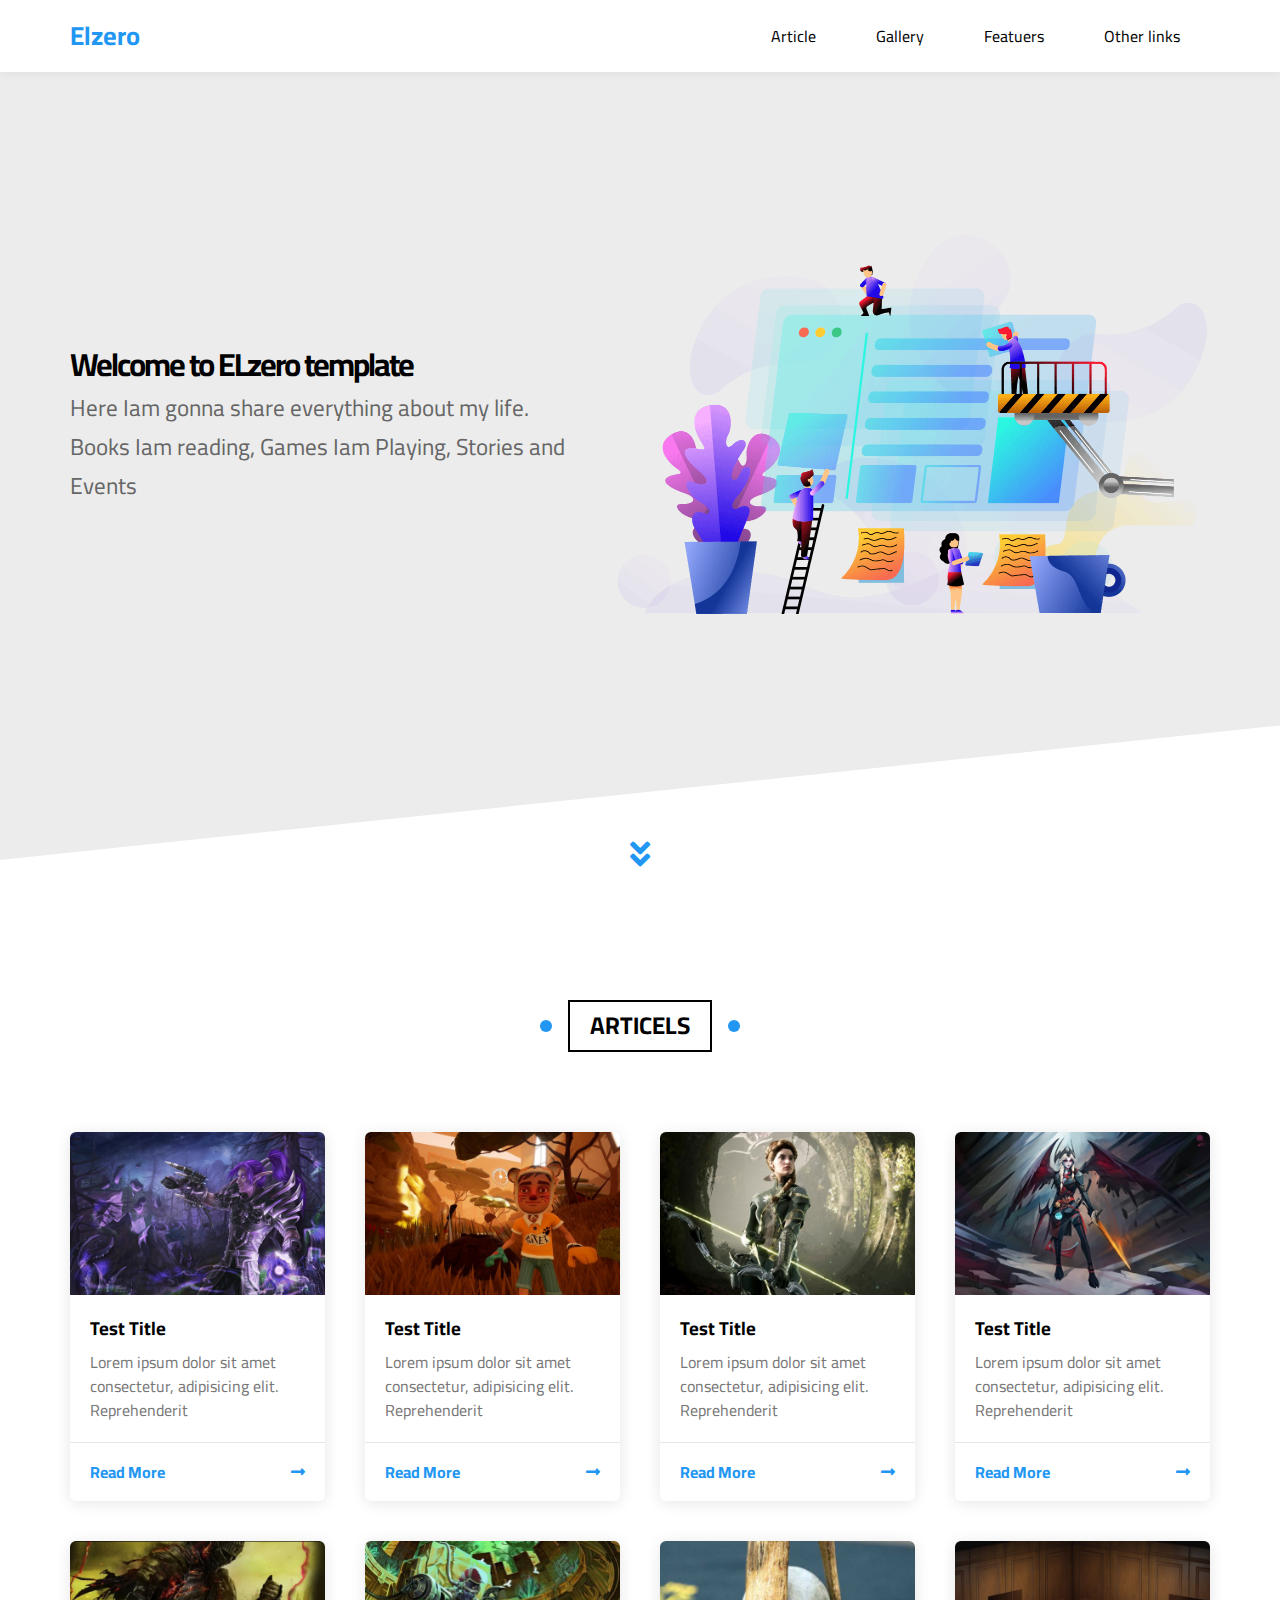
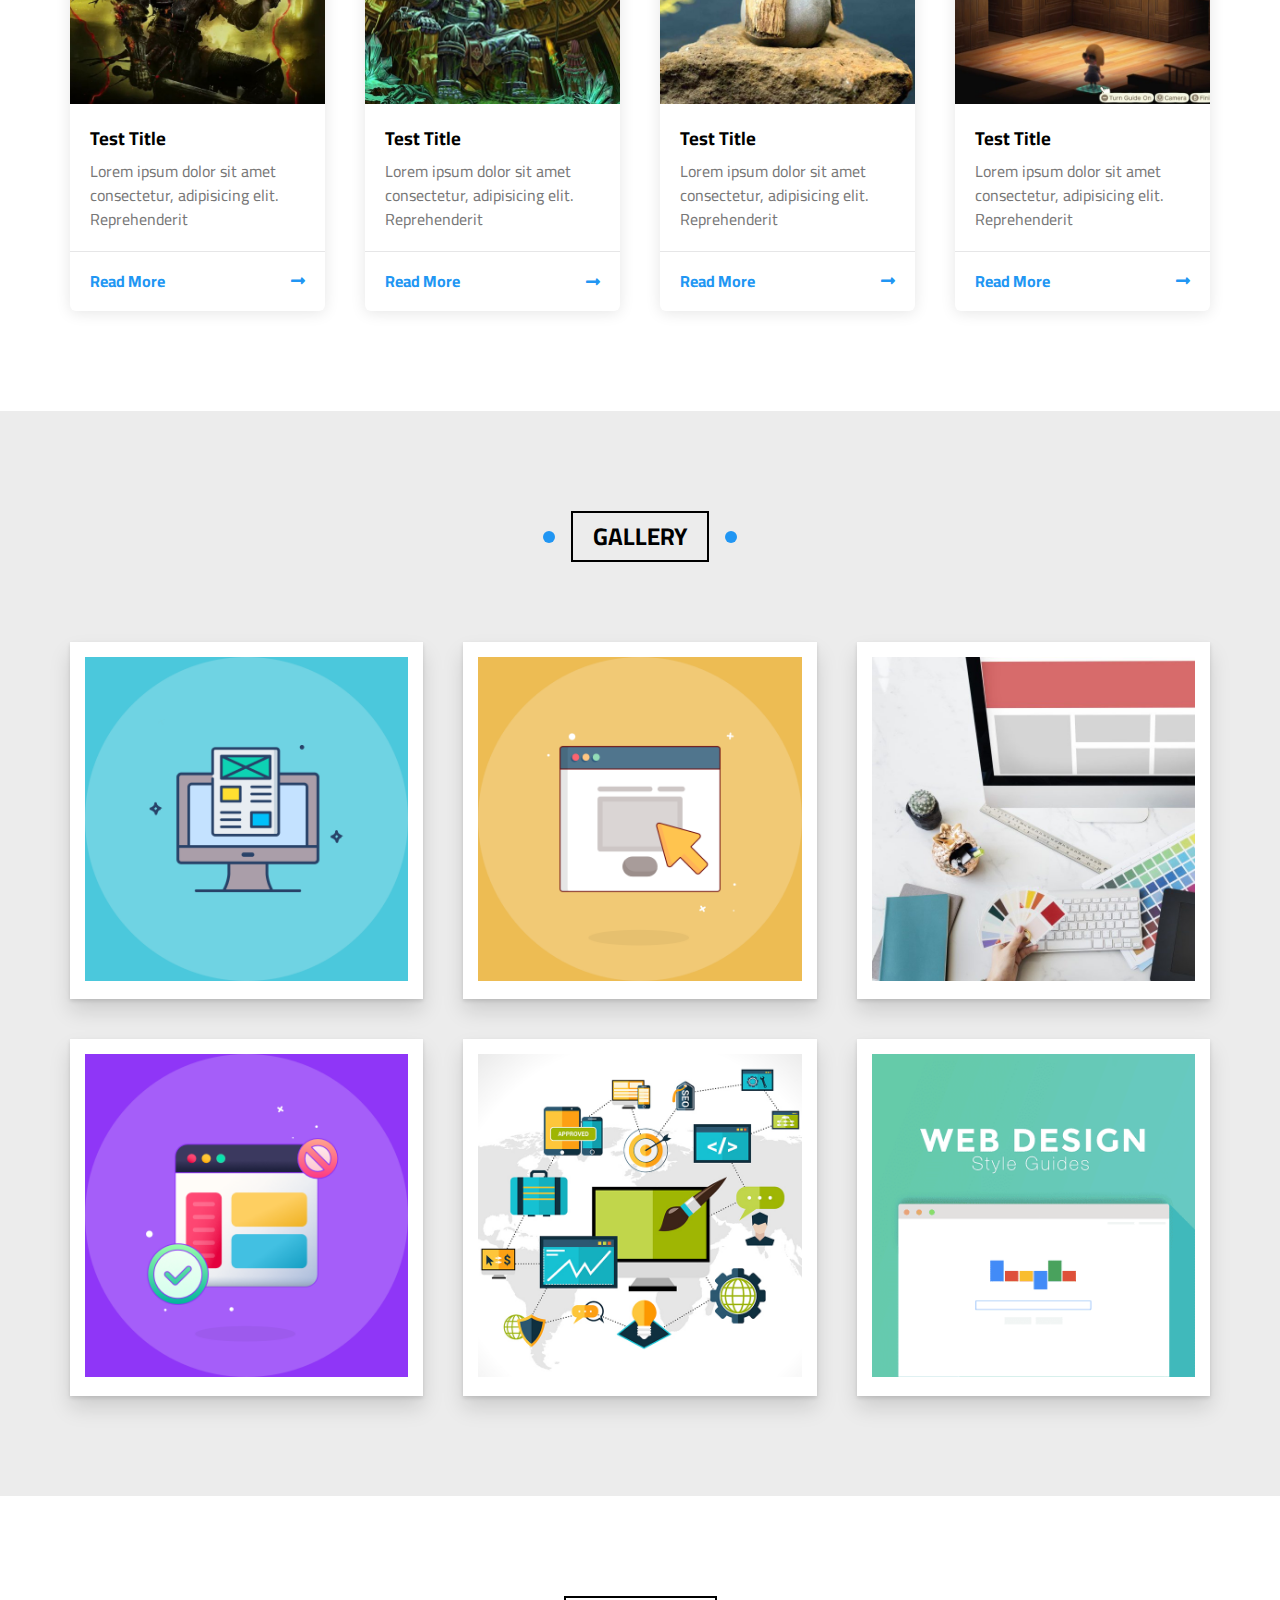
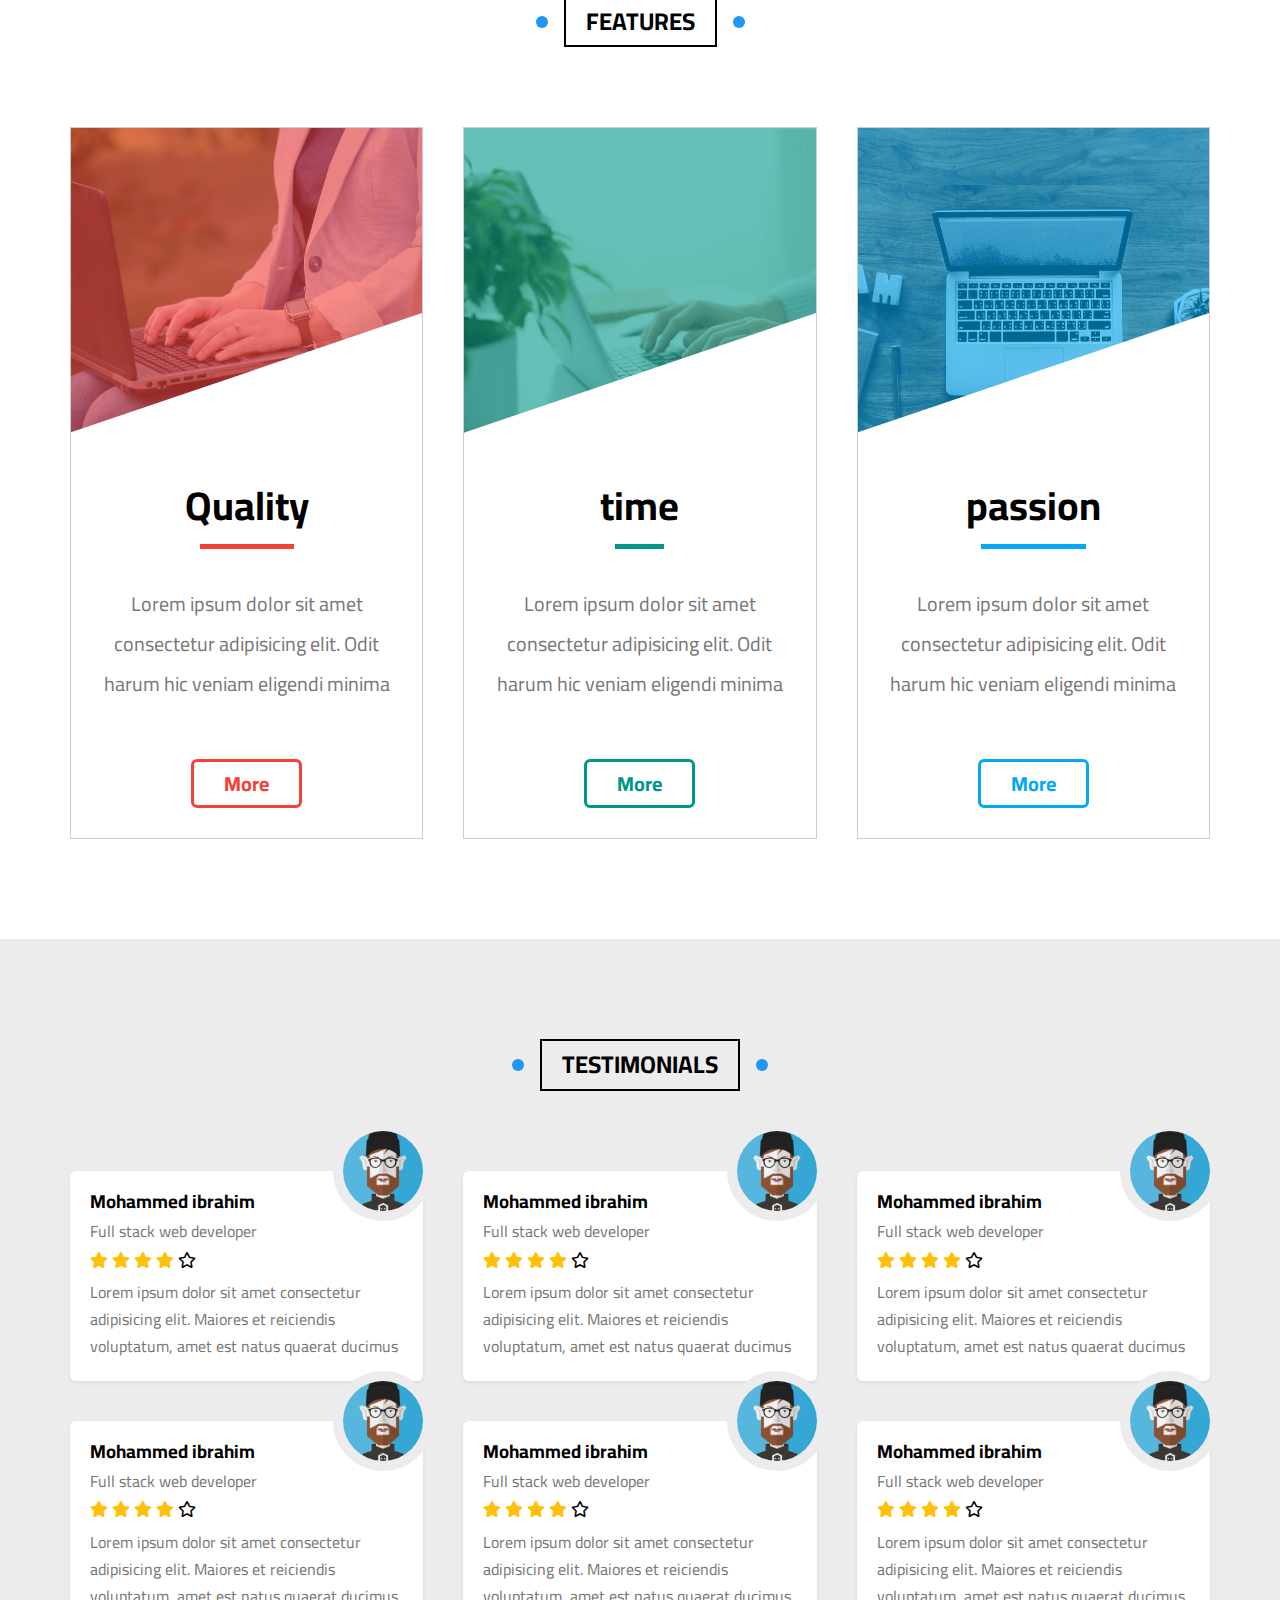
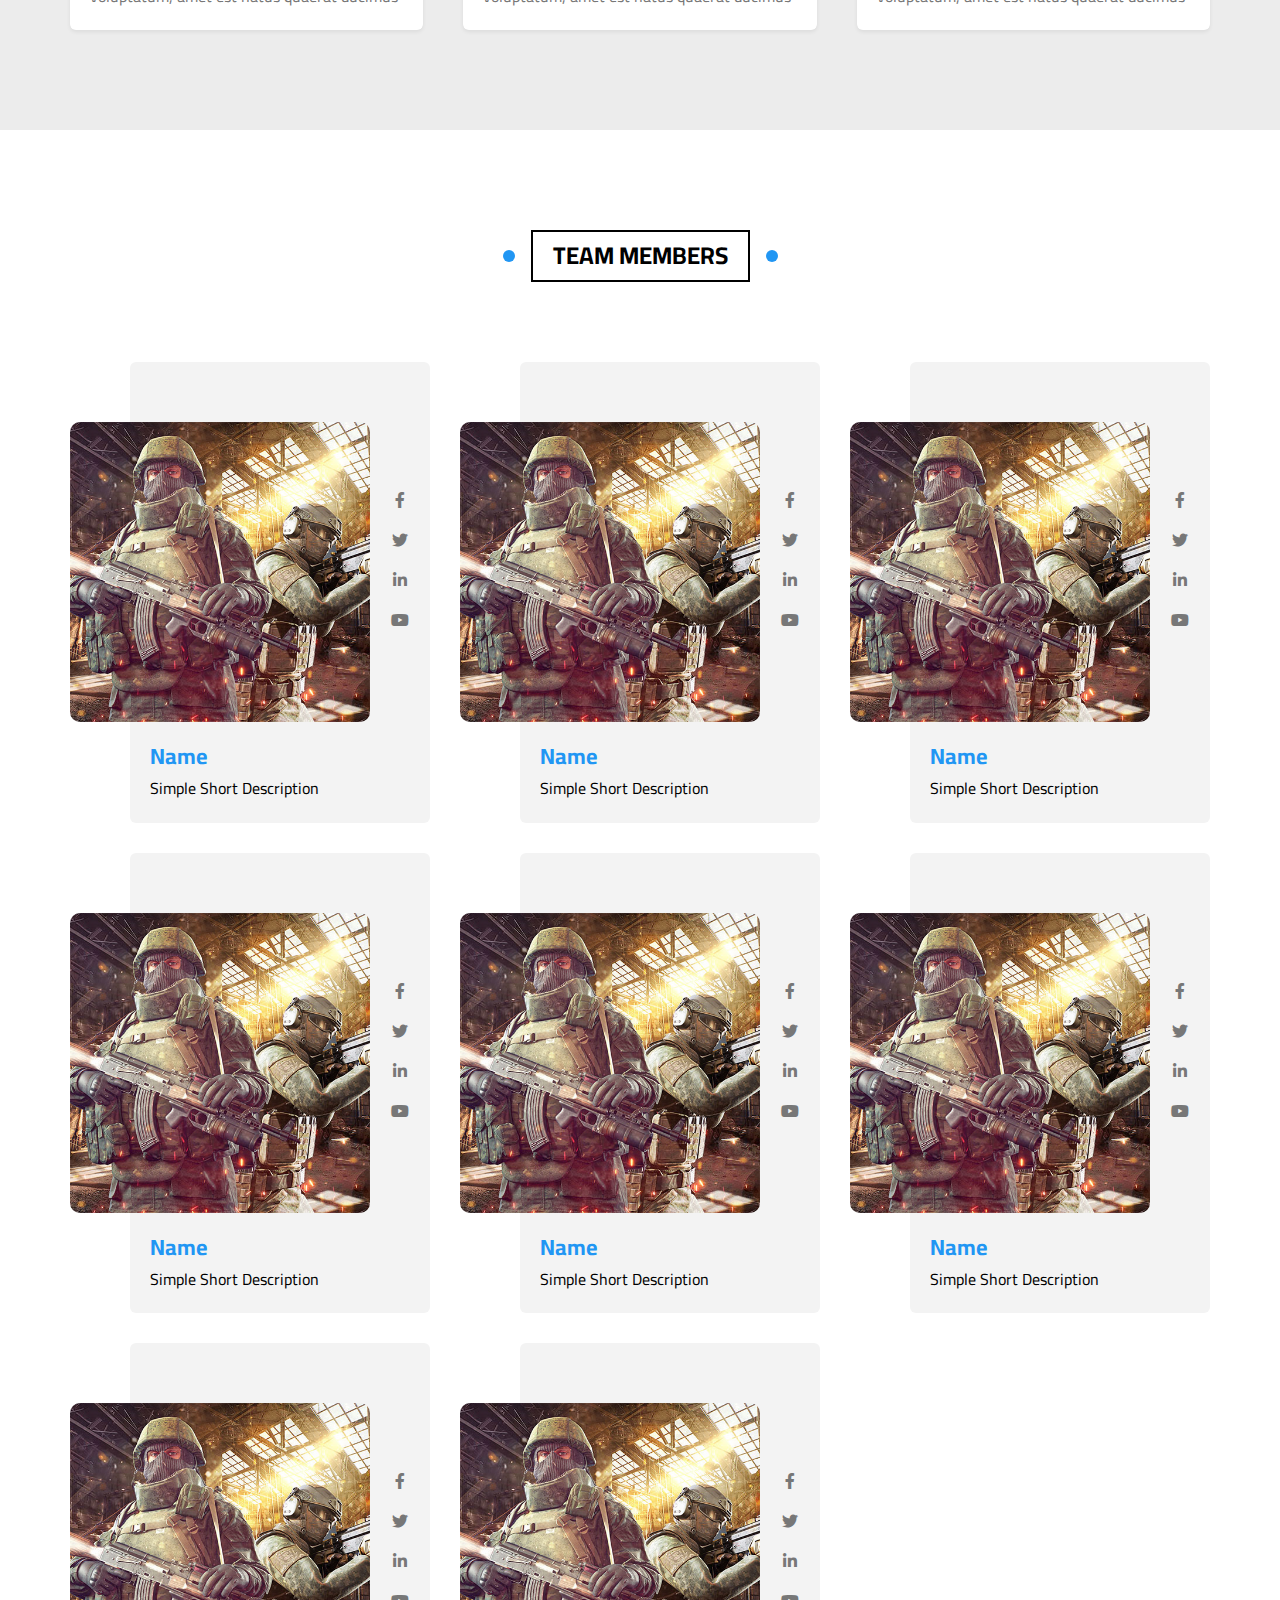
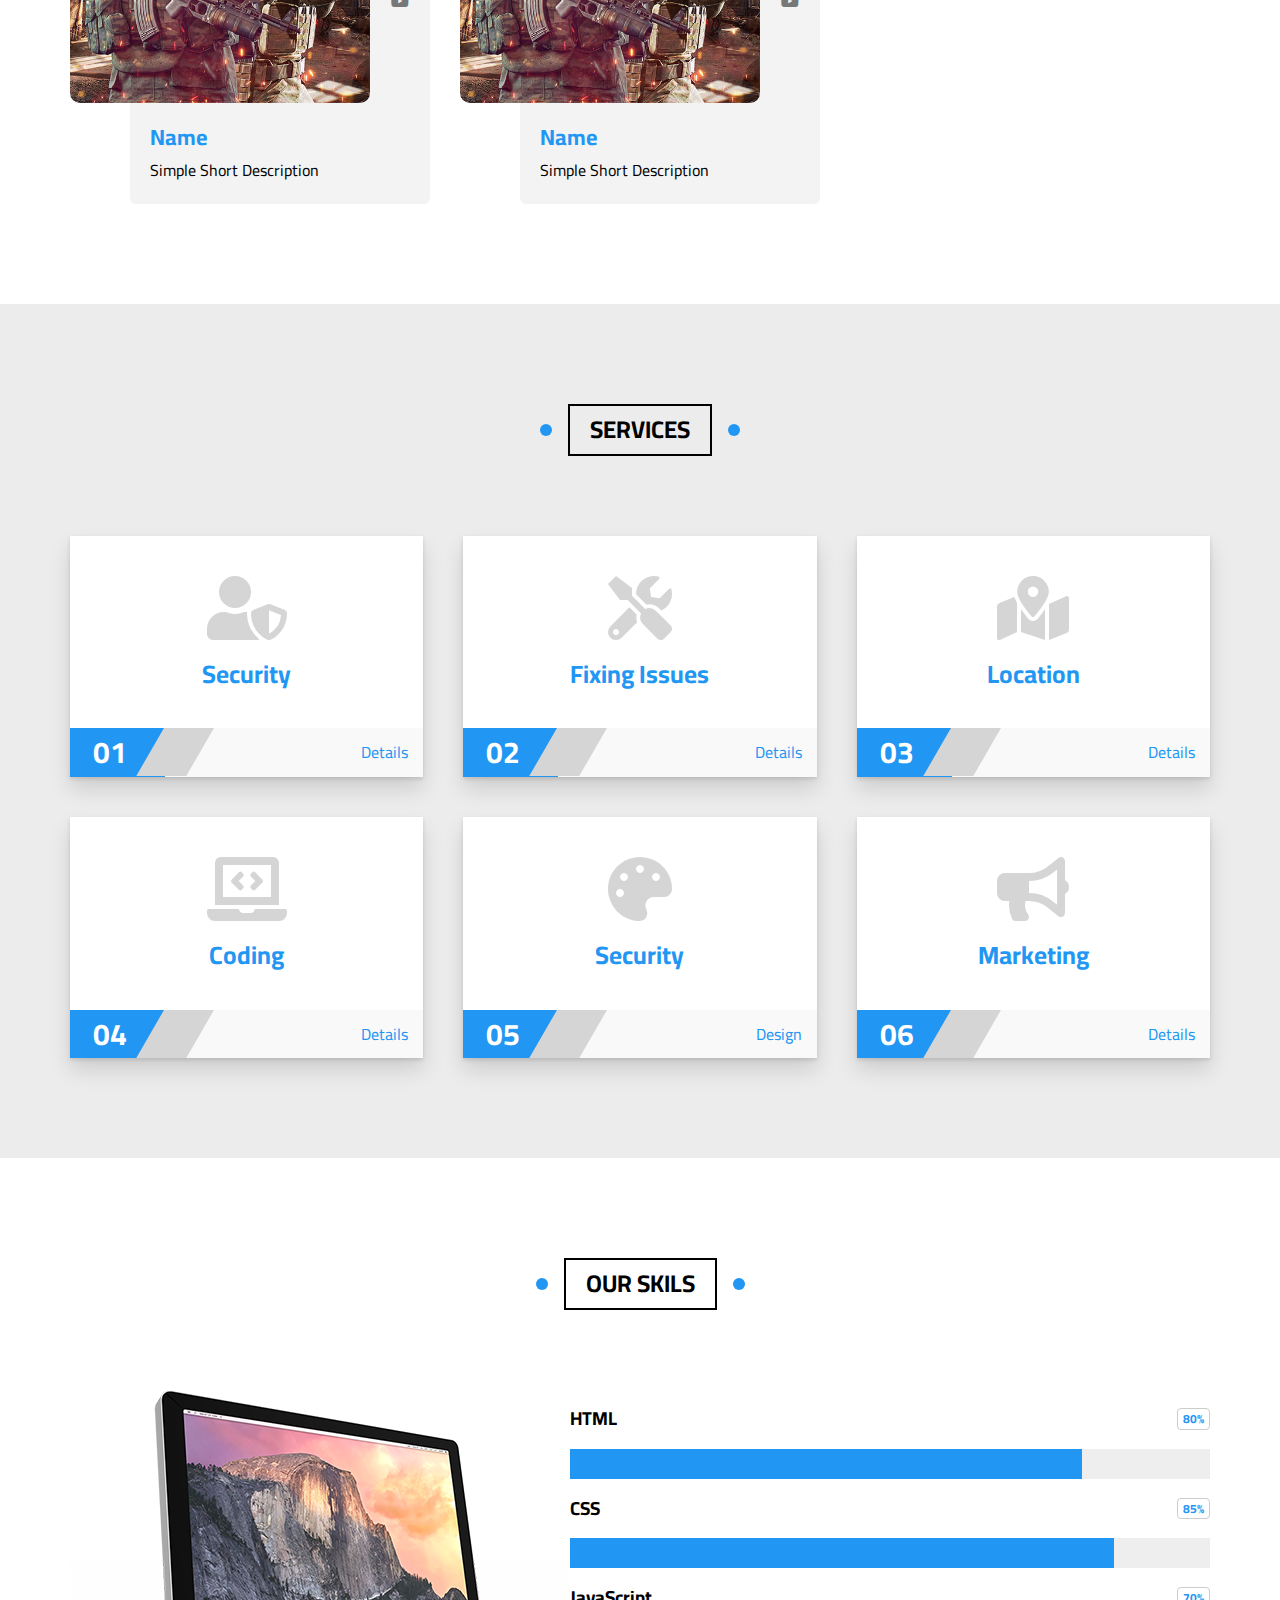
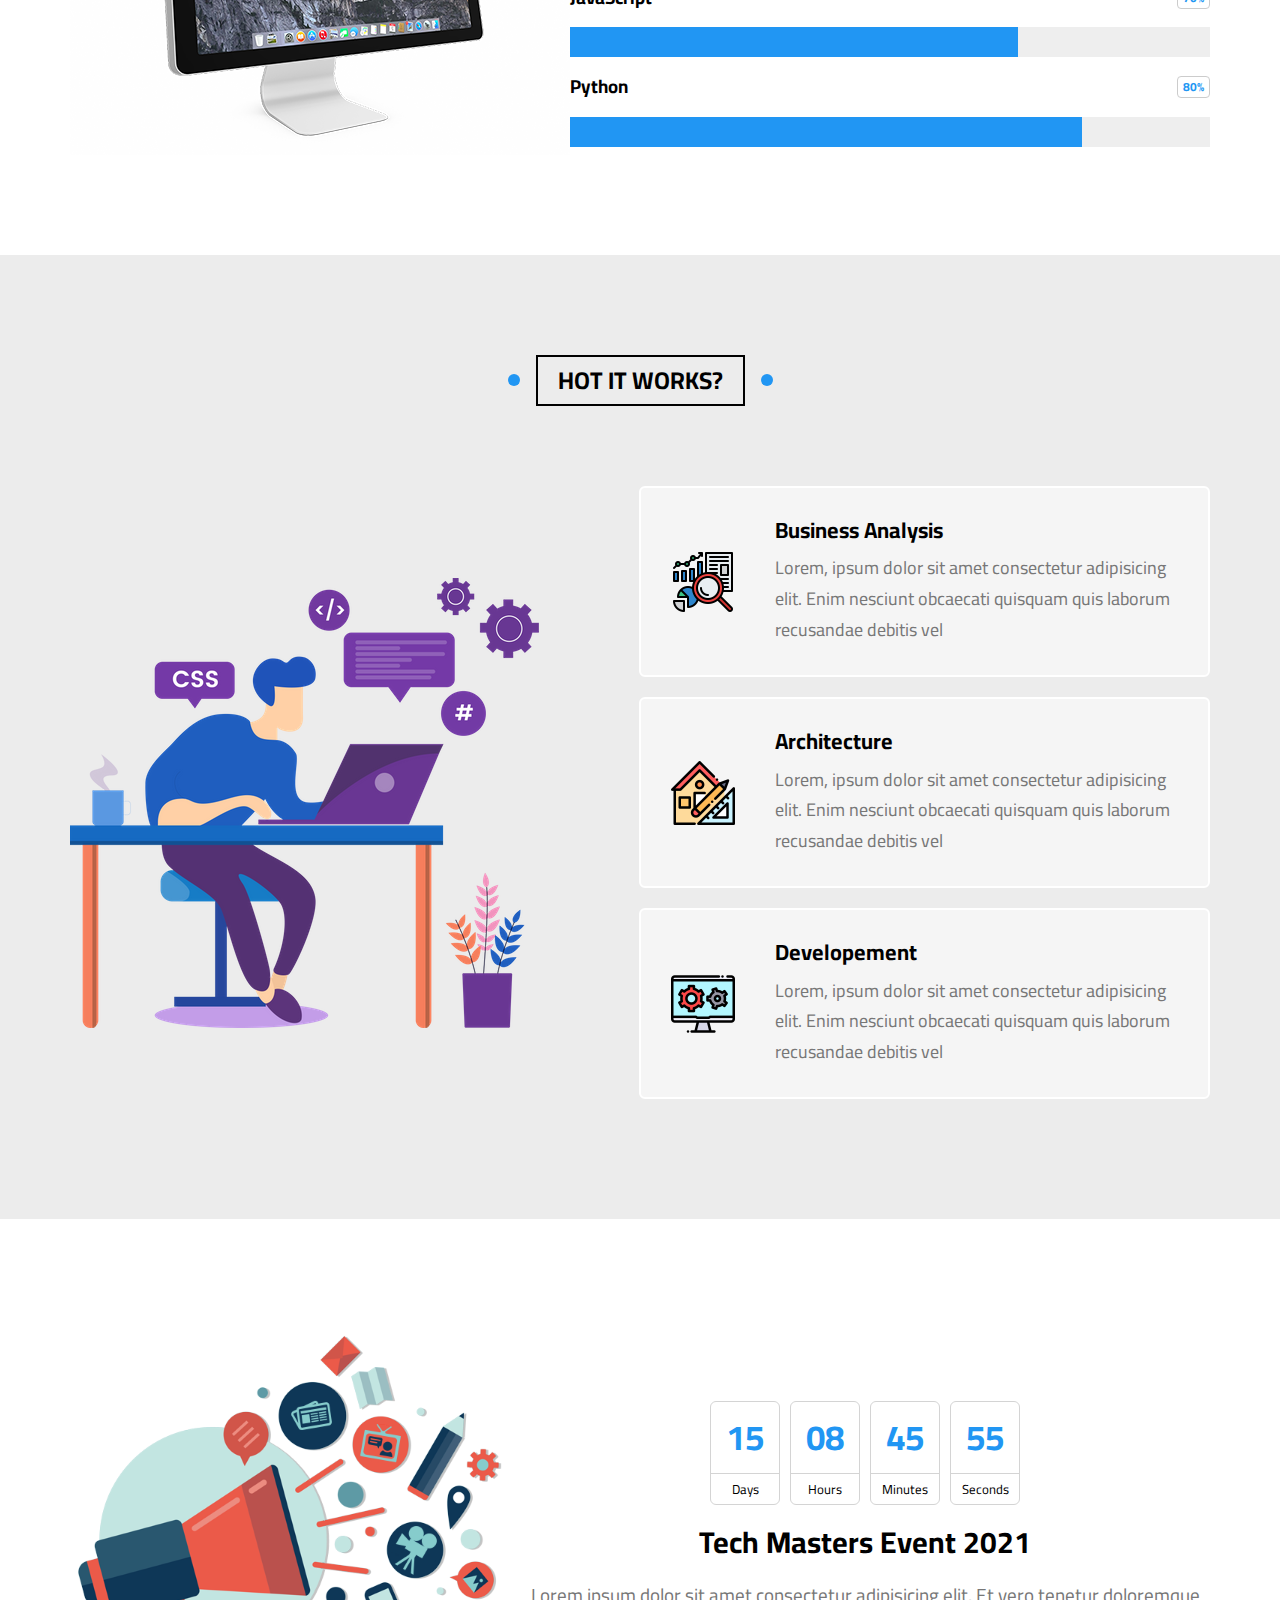
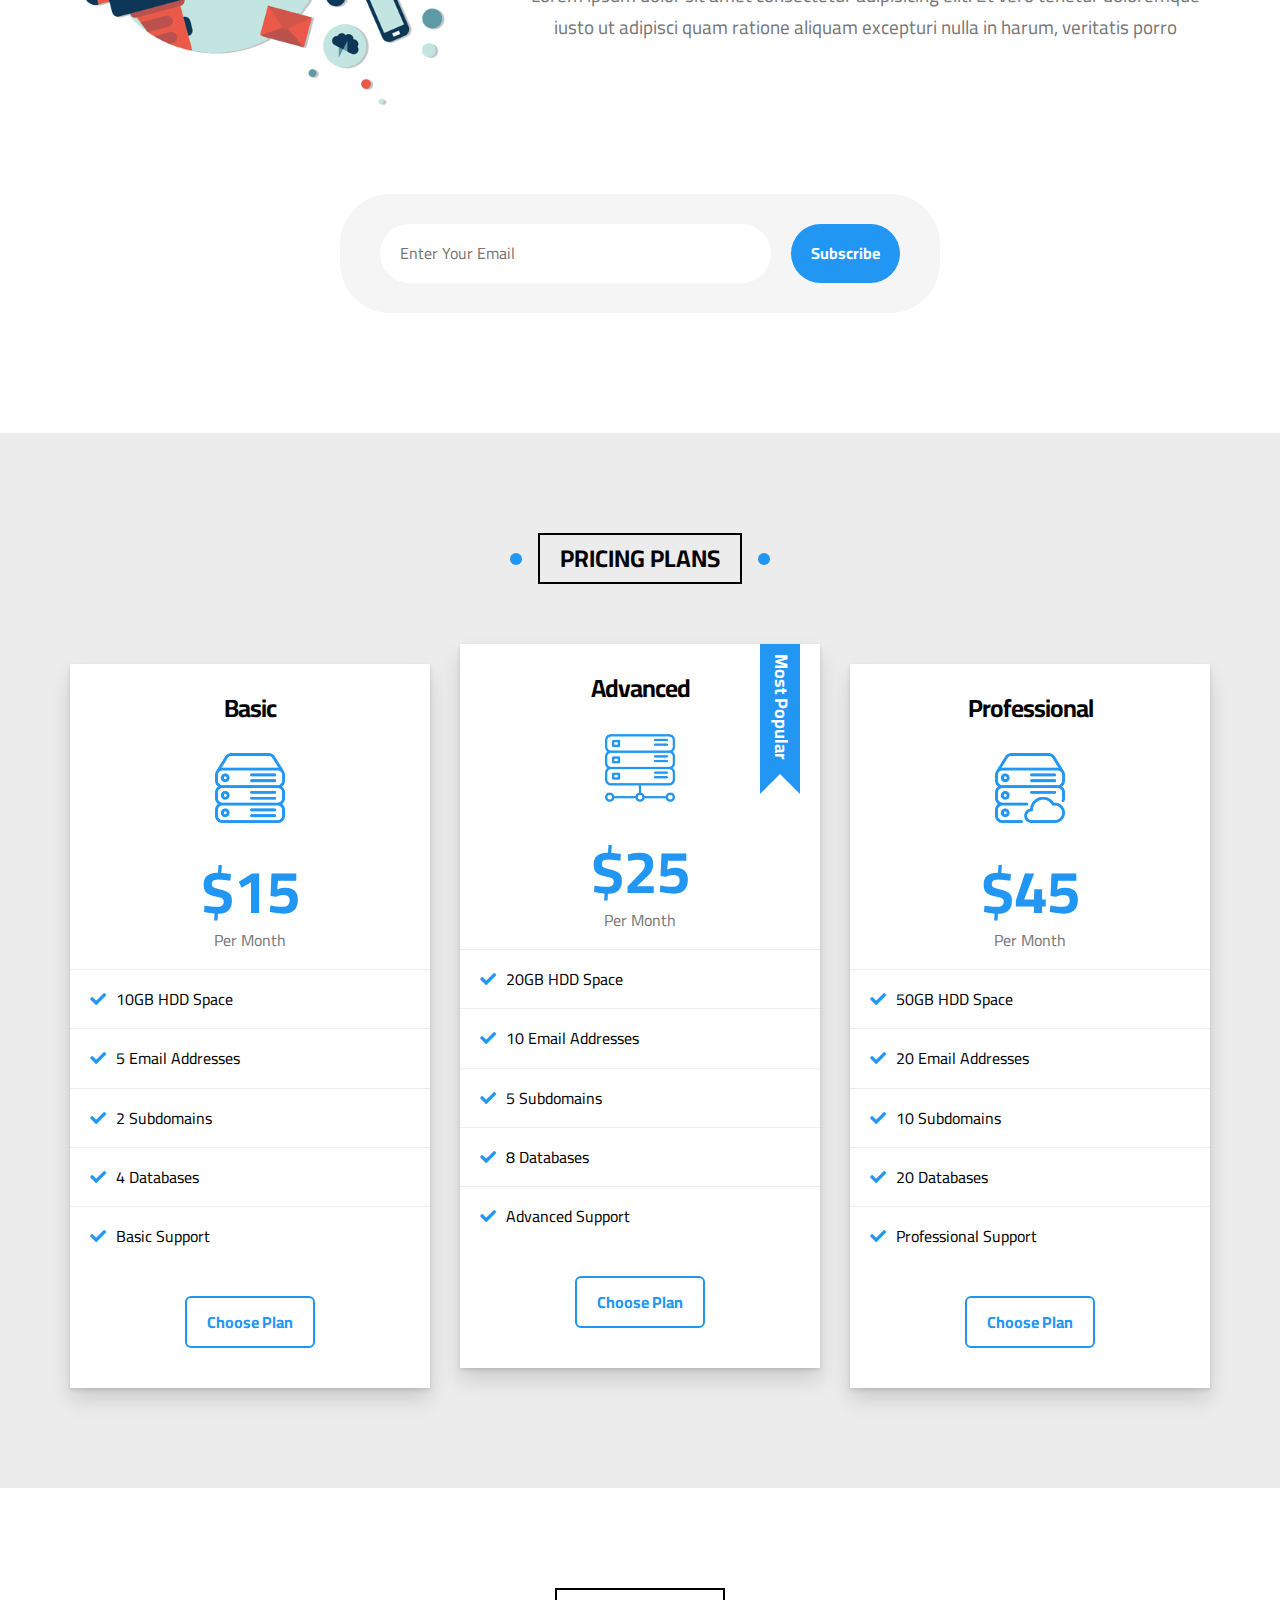
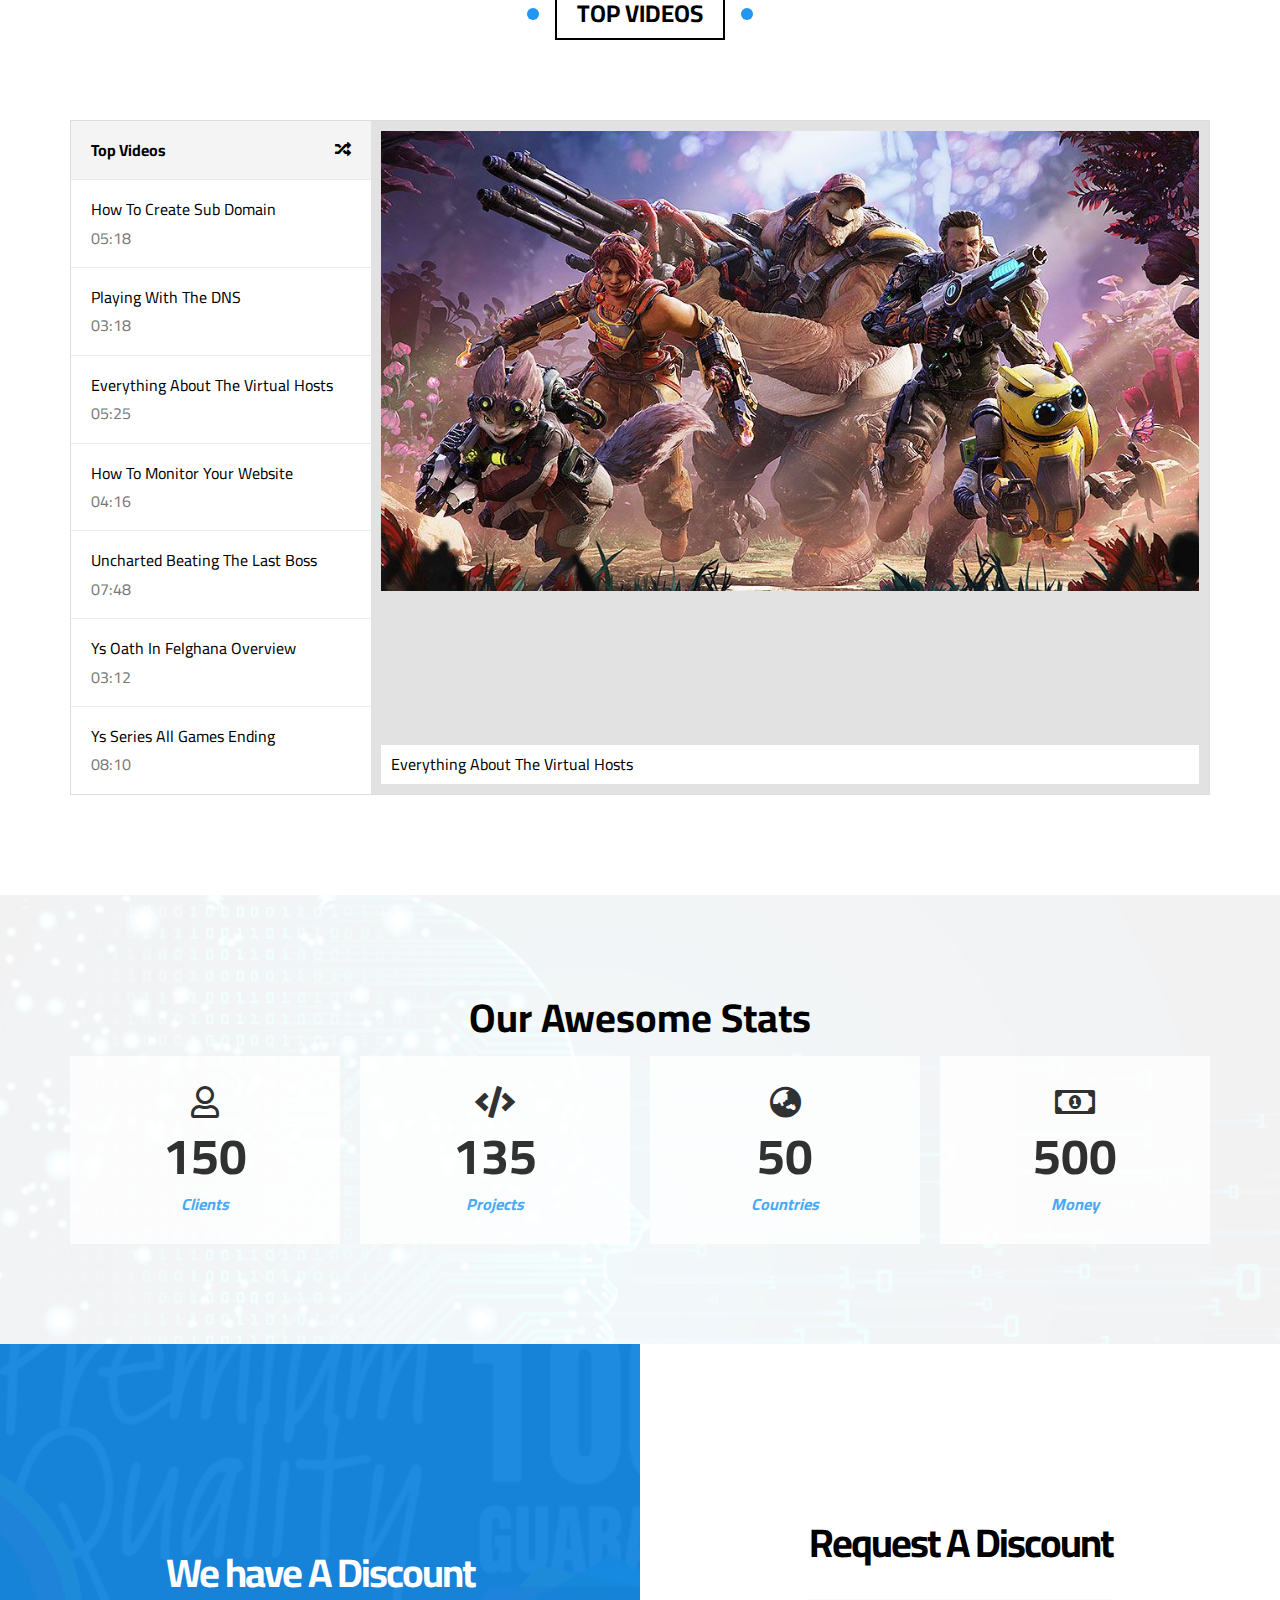
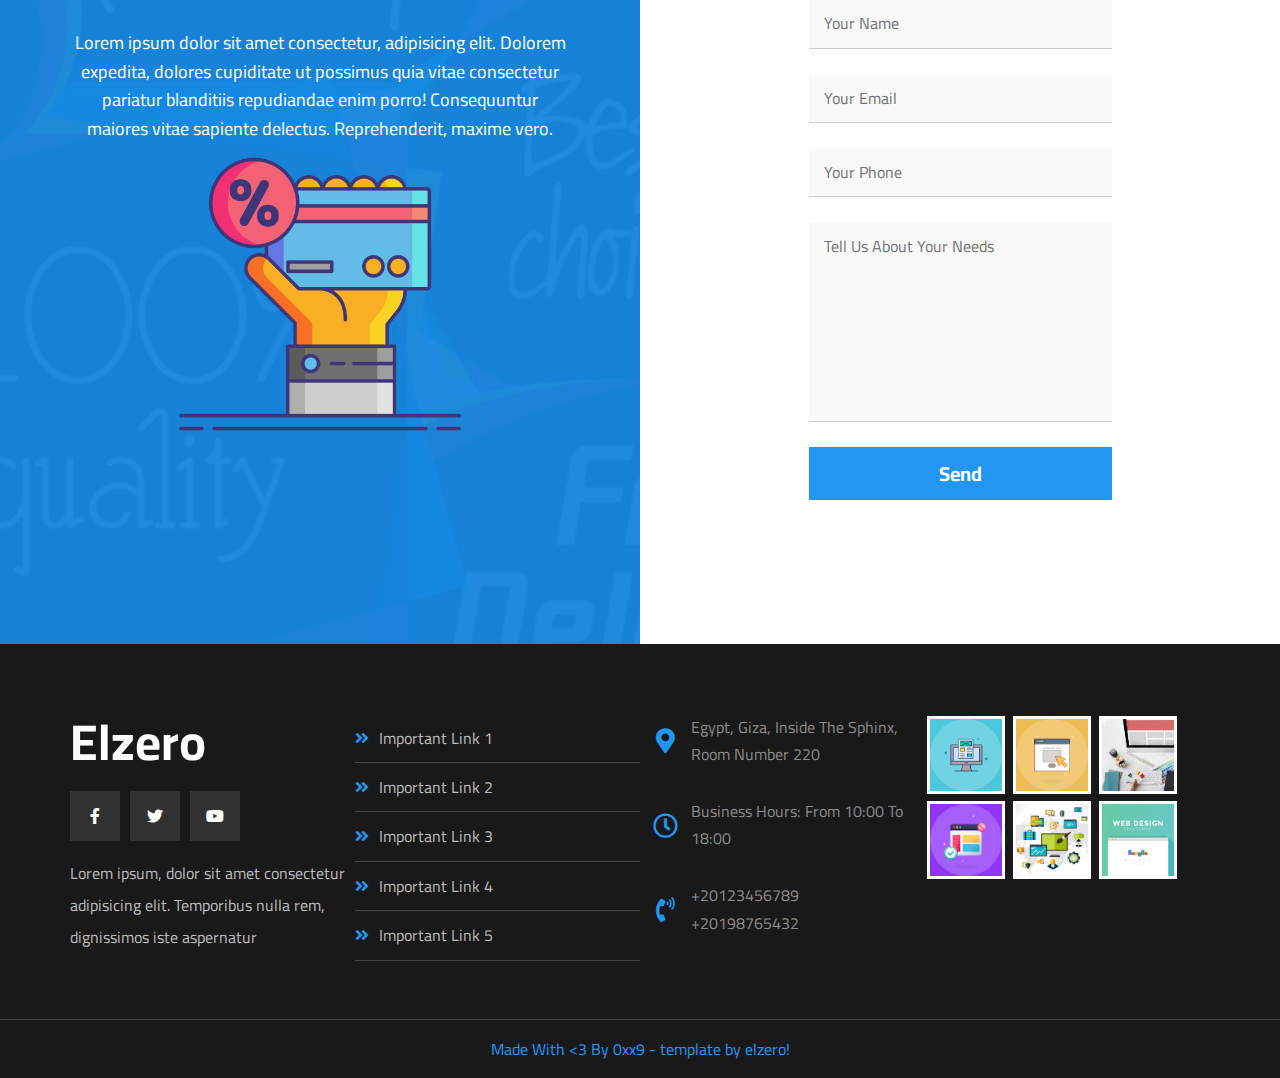
<file: index.html>
<!DOCTYPE html>
<html lang="en">
<head>
    <meta charset="UTF-8">
    <meta name="viewport" content="width=device-width, initial-scale=1.0">
    <title>My Template</title>

    <!-- normlize css -->
    <link rel="stylesheet" href="css/normaliz.css">
    <!-- font Awesome -->
    <link rel="stylesheet" href="css/all.min.css">
    <!-- website style css -->
    <link rel="stylesheet" href="css/style.css">
    <link rel="preconnect" href="https://fonts.googleapis.com">
<link rel="preconnect" href="https://fonts.gstatic.com" crossorigin>
<link href="https://fonts.googleapis.com/css2?family=Cairo:wght@300;400;700&display=swap" rel="stylesheet">
</head>
<body>
    <!-- start Header -->
    <div class="header">
        <div class="container">
            <a href="#" class="logo">Elzero</a>
            <ul class="main-nav">
                <li><a href="#article">Article</a></li>
                <li><a href="#gallery">Gallery</a></li>
                <li><a href="#features">Featuers</a></li>
                <li><a href="#" id="otherlinks">Other links</a>
                  <div class="mega-menu">
                    <div class="image">
                        <img src="imgs/megamenu.png" alt="">
                    </div>
                    <ul class="links">
                        <li>
                          <a href="#testimonials"><i class="far fa-comments fa-fw"></i> Testimonials</a>
                        </li>
                        <li>
                          <a href="#team"><i class="far fa-user fa-fw"></i> Team Members</a>
                        </li>
                        <li>
                          <a href="#services"><i class="far fa-building fa-fw"></i> Services</a>
                        </li>
                        <li>
                          <a href="#our-skills"><i class="far fa-check-circle fa-fw"></i> Our Skills</a>
                        </li>
                        <li>
                          <a href="#work-steps"><i class="far fa-clipboard fa-fw"></i> How It Works</a>
                        </li>
                      </ul>
                      <ul class="links">
                        <li>
                          <a href="#events"><i class="far fa-calendar-alt fa-fw"></i> Events</a>
                        </li>
                        <li>
                          <a href="#pricing"><i class="fas fa-server fa-fw"></i> Pricing Plans</a>
                        </li>
                        <li>
                          <a href="#video"><i class="far fa-play-circle fa-fw"></i> Top Videos</a>
                        </li>
                        <li>
                          <a href="#stats"><i class="far fa-chart-bar fa-fw"></i> Stats</a>
                        </li>
                        <li>
                          <a href="#discount"><i class="fas fa-percent fa-fw"></i> Request A Discount</a>
                        </li>
                      </ul>
                </div></li>

                <!-- mega menu -->
                <!-- mega menu -->

            </ul>
        </div>
    </div>
    <!-- End header -->
    <!-- landing -->
    <div class="landing">
        <div class="container">
            <div class="text">
                <h1>Welcome to ELzero template</h1>
                <p>Here Iam gonna share everything about my life. Books Iam reading, Games Iam Playing, Stories and Events


                </p>
            </div>
            <div class="image">
                <img src="imgs/landing-image.png" alt="">
            </div>
        </div>
        <a href="#article" class="go-down"><i class="fas fa-angle-double-down fa-2x"></i></a>

    </div>
    <!-- landing -->


    <!-- Articels -->


    <div class="Articels">
      <h2 class="main-heading">Articels</h2>
      <div class="container">
        <div class="box">
          <img src="imgs/cat-01.jpg" alt="" />
          <div class="content">
            <h3>Test Title</h3>
            <p>Lorem ipsum dolor sit amet consectetur, adipisicing elit. Reprehenderit</p>
          </div>
          <div class="info">
            <a href="">Read More</a>
            <i class="fas fa-long-arrow-alt-right"></i>
          </div>
        </div>
        <div class="box">
          <img src="imgs/cat-02.jpg" alt="" />
          <div class="content">
            <h3>Test Title</h3>
            <p>Lorem ipsum dolor sit amet consectetur, adipisicing elit. Reprehenderit</p>
          </div>
          <div class="info">
            <a href="">Read More</a>
            <i class="fas fa-long-arrow-alt-right"></i>
          </div>
        </div>
        <div class="box">
          <img src="imgs/cat-03.jpg" alt="" />
          <div class="content">
            <h3>Test Title</h3>
            <p>Lorem ipsum dolor sit amet consectetur, adipisicing elit. Reprehenderit</p>
          </div>
          <div class="info">
            <a href="">Read More</a>
            <i class="fas fa-long-arrow-alt-right"></i>
          </div>
        </div>
        <div class="box">
          <img src="imgs/cat-04.jpg" alt="" />
          <div class="content">
            <h3>Test Title</h3>
            <p>Lorem ipsum dolor sit amet consectetur, adipisicing elit. Reprehenderit</p>
          </div>
          <div class="info">
            <a href="">Read More</a>
            <i class="fas fa-long-arrow-alt-right"></i>
          </div>
        </div>
        <div class="box">
          <img src="imgs/cat-05.jpg" alt="" />
          <div class="content">
            <h3>Test Title</h3>
            <p>Lorem ipsum dolor sit amet consectetur, adipisicing elit. Reprehenderit</p>
          </div>
          <div class="info">
            <a href="">Read More</a>
            <i class="fas fa-long-arrow-alt-right"></i>
          </div>
        </div>
        <div class="box">
          <img src="imgs/cat-06.jpg" alt="" />
          <div class="content">
            <h3>Test Title</h3>
            <p>Lorem ipsum dolor sit amet consectetur, adipisicing elit. Reprehenderit</p>
          </div>
          <div class="info">
            <a href="">Read More</a>
            <i class="fas fa-long-arrow-alt-right"></i>
          </div>
        </div>
        <div class="box">
          <img src="imgs/cat-07.jpg" alt="" />
          <div class="content">
            <h3>Test Title</h3>
            <p>Lorem ipsum dolor sit amet consectetur, adipisicing elit. Reprehenderit</p>
          </div>
          <div class="info">
            <a href="">Read More</a>
            <i class="fas fa-long-arrow-alt-right"></i>
          </div>
        </div>
        <div class="box">
          <img src="imgs/cat-08.jpg" alt="" />
          <div class="content">
            <h3>Test Title</h3>
            <p>Lorem ipsum dolor sit amet consectetur, adipisicing elit. Reprehenderit</p>
          </div>
          <div class="info">
            <a href="">Read More</a>
            <i class="fas fa-long-arrow-alt-right"></i>
          </div>
        </div>
      </div>
    </div>

    <!-- GALLERY -->

    <div class="gallery">
      <h2 class="main-heading">gallery</h2>
      <div class="container">
        <div class="box">
          <div class="image">
            <img src="imgs/gallery-01.png" alt="">
          </div>
        </div>
        <div class="box">
          <div class="image">
            <img src="imgs/gallery-02.png" alt="">
          </div>
        </div>
        <div class="box">
          <div class="image">
            <img src="imgs/gallery-03.jpg" alt="">
          </div>
        </div>
        <div class="box">
          <div class="image">
            <img src="imgs/gallery-04.png" alt="">
          </div>
        </div>
        <div class="box">
          <div class="image">
            <img src="imgs/gallery-05.jpg" alt="">
          </div>
        </div>
        <div class="box">
          <div class="image">
            <img src="imgs/gallery-06.png" alt="">
          </div>
        </div>
      </div>
    </div>

    <!-- end GALLERY -->
    <!-- features -->
    <div class="features" id="features">
      <h2 class="main-heading">features</h2>
      <div class="container">
        <div class="box quality">
          <div class="img-holder">
            <img src="imgs/features-01.jpg" alt="">
          </div>
          <h2>Quality</h2>
          <p>Lorem ipsum dolor sit amet consectetur adipisicing elit. Odit harum hic veniam eligendi minima</p>
          <a href="#">More</a>
        </div>
        <div class="box time">
          <div class="img-holder">
            <img src="imgs/features-02.jpg" alt="">
          </div>
          <h2>time</h2>
          <p>Lorem ipsum dolor sit amet consectetur adipisicing elit. Odit harum hic veniam eligendi minima</p>
          <a href="#">More</a>
        </div>
        <div class="box passion">
          <div class="img-holder">
            <img src="imgs/features-03.jpg" alt="">
          </div>
          <h2>passion</h2>
          <p>Lorem ipsum dolor sit amet consectetur adipisicing elit. Odit harum hic veniam eligendi minima</p>
          <a href="#">More</a>
        </div>
      </div>
    </div>
    <!-- end features -->

    <!-- Testimonials -->
    <div class="Testimonials">
      <h2 class="main-heading">Testimonials</h2>
      <div class="container">
        <div class="box">
          <img src="imgs/avatar-01.png" alt="">
          <h3>Mohammed ibrahim</h3>
          <span class="title">Full stack web developer</span>
            <div class="rate">
            <i class="filled fas fa-star"></i>
            <i class="filled fas fa-star"></i>
            <i class="filled fas fa-star"></i>
            <i class="filled fas fa-star"></i>
            <i class="far fa-star"></i>
            </div>
            <p>Lorem ipsum dolor sit amet consectetur adipisicing elit. Maiores et reiciendis voluptatum, amet est natus quaerat ducimus</p>            
        </div>
        <div class="box">
          <img src="imgs/avatar-01.png" alt="">
          <h3>Mohammed ibrahim</h3>
          <span class="title">Full stack web developer</span>
            <div class="rate">
            <i class="filled fas fa-star"></i>
            <i class="filled fas fa-star"></i>
            <i class="filled fas fa-star"></i>
            <i class="filled fas fa-star"></i>
            <i class="far fa-star"></i>
            </div>
            <p>Lorem ipsum dolor sit amet consectetur adipisicing elit. Maiores et reiciendis voluptatum, amet est natus quaerat ducimus</p>            
        </div>
        <div class="box">
          <img src="imgs/avatar-01.png" alt="">
          <h3>Mohammed ibrahim</h3>
          <span class="title">Full stack web developer</span>
            <div class="rate">
            <i class="filled fas fa-star"></i>
            <i class="filled fas fa-star"></i>
            <i class="filled fas fa-star"></i>
            <i class="filled fas fa-star"></i>
            <i class="far fa-star"></i>
            </div>
            <p>Lorem ipsum dolor sit amet consectetur adipisicing elit. Maiores et reiciendis voluptatum, amet est natus quaerat ducimus</p>            
        </div>
        <div class="box">
          <img src="imgs/avatar-01.png" alt="">
          <h3>Mohammed ibrahim</h3>
          <span class="title">Full stack web developer</span>
            <div class="rate">
            <i class="filled fas fa-star"></i>
            <i class="filled fas fa-star"></i>
            <i class="filled fas fa-star"></i>
            <i class="filled fas fa-star"></i>
            <i class="far fa-star"></i>
            </div>
            <p>Lorem ipsum dolor sit amet consectetur adipisicing elit. Maiores et reiciendis voluptatum, amet est natus quaerat ducimus</p>            
        </div>
        <div class="box">
          <img src="imgs/avatar-01.png" alt="">
          <h3>Mohammed ibrahim</h3>
          <span class="title">Full stack web developer</span>
            <div class="rate">
            <i class="filled fas fa-star"></i>
            <i class="filled fas fa-star"></i>
            <i class="filled fas fa-star"></i>
            <i class="filled fas fa-star"></i>
            <i class="far fa-star"></i>
            </div>
            <p>Lorem ipsum dolor sit amet consectetur adipisicing elit. Maiores et reiciendis voluptatum, amet est natus quaerat ducimus</p>            
        </div>
        <div class="box">
          <img src="imgs/avatar-01.png" alt="">
          <h3>Mohammed ibrahim</h3>
          <span class="title">Full stack web developer</span>
            <div class="rate">
            <i class="filled fas fa-star"></i>
            <i class="filled fas fa-star"></i>
            <i class="filled fas fa-star"></i>
            <i class="filled fas fa-star"></i>
            <i class="far fa-star"></i>
            </div>
            <p>Lorem ipsum dolor sit amet consectetur adipisicing elit. Maiores et reiciendis voluptatum, amet est natus quaerat ducimus</p>            
        </div>
        </div>
      </div>
    </div>
    <!-- end -->


    <!-- start team -->
<!-- team -->
<div class="team">
  <h2 class="main-heading">Team Members</h2>
  <div class="container">
    <div class="box">
      <div class="data">
        <img src="imgs/team-02.jpg" alt="">
        <div class="social">
          <a href="#">
            <i class="fab fa-facebook-f"></i>
          </a>
          <a href="#">
            <i class="fab fa-twitter"></i>
          </a>
          <a href="#">
            <i class="fab fa-linkedin-in"></i>
          </a>
          <a href="#">
            <i class="fab fa-youtube"></i>
          </a>
        </div>
      </div>
      <div class="info">
        <h3>Name</h3>
        <p>Simple Short Description</p>
      </div>
    </div>
    <div class="box">
      <div class="data">
        <img src="imgs/team-02.jpg" alt="">
        <div class="social">
          <a href="#">
            <i class="fab fa-facebook-f"></i>
          </a>
          <a href="#">
            <i class="fab fa-twitter"></i>
          </a>
          <a href="#">
            <i class="fab fa-linkedin-in"></i>
          </a>
          <a href="#">
            <i class="fab fa-youtube"></i>
          </a>
        </div>
      </div>
      <div class="info">
        <h3>Name</h3>
        <p>Simple Short Description</p>
      </div>
    </div>
    <div class="box">
      <div class="data">
        <img src="imgs/team-02.jpg" alt="">
        <div class="social">
          <a href="#">
            <i class="fab fa-facebook-f"></i>
          </a>
          <a href="#">
            <i class="fab fa-twitter"></i>
          </a>
          <a href="#">
            <i class="fab fa-linkedin-in"></i>
          </a>
          <a href="#">
            <i class="fab fa-youtube"></i>
          </a>
        </div>
      </div>
      <div class="info">
        <h3>Name</h3>
        <p>Simple Short Description</p>
      </div>
    </div>
    <div class="box">
      <div class="data">
        <img src="imgs/team-02.jpg" alt="">
        <div class="social">
          <a href="#">
            <i class="fab fa-facebook-f"></i>
          </a>
          <a href="#">
            <i class="fab fa-twitter"></i>
          </a>
          <a href="#">
            <i class="fab fa-linkedin-in"></i>
          </a>
          <a href="#">
            <i class="fab fa-youtube"></i>
          </a>
        </div>
      </div>
      <div class="info">
        <h3>Name</h3>
        <p>Simple Short Description</p>
      </div>
    </div>
    <div class="box">
      <div class="data">
        <img src="imgs/team-02.jpg" alt="">
        <div class="social">
          <a href="#">
            <i class="fab fa-facebook-f"></i>
          </a>
          <a href="#">
            <i class="fab fa-twitter"></i>
          </a>
          <a href="#">
            <i class="fab fa-linkedin-in"></i>
          </a>
          <a href="#">
            <i class="fab fa-youtube"></i>
          </a>
        </div>
      </div>
      <div class="info">
        <h3>Name</h3>
        <p>Simple Short Description</p>
      </div>
    </div>
    <div class="box">
      <div class="data">
        <img src="imgs/team-02.jpg" alt="">
        <div class="social">
          <a href="#">
            <i class="fab fa-facebook-f"></i>
          </a>
          <a href="#">
            <i class="fab fa-twitter"></i>
          </a>
          <a href="#">
            <i class="fab fa-linkedin-in"></i>
          </a>
          <a href="#">
            <i class="fab fa-youtube"></i>
          </a>
        </div>
      </div>
      <div class="info">
        <h3>Name</h3>
        <p>Simple Short Description</p>
      </div>
    </div>
    <div class="box">
      <div class="data">
       <img src="imgs/team-02.jpg" alt="">
       <div class="social">
         <a href="#">
           <i class="fab fa-facebook-f"></i>
         </a>
         <a href="#">
           <i class="fab fa-twitter"></i>
         </a>
         <a href="#">
           <i class="fab fa-linkedin-in"></i>
         </a>
         <a href="#">
           <i class="fab fa-youtube"></i>
         </a>
       </div>
     </div>
     <div class="info">
       <h3>Name</h3>
       <p>Simple Short Description</p>
     </div>

        </div>
        <div class="box">
          <div class="data">
           <img src="imgs/team-02.jpg" alt="">
           <div class="social">
             <a href="#">
               <i class="fab fa-facebook-f"></i>
             </a>
             <a href="#">
               <i class="fab fa-twitter"></i>
             </a>
             <a href="#">
               <i class="fab fa-linkedin-in"></i>
             </a>
             <a href="#">
               <i class="fab fa-youtube"></i>
             </a>
           </div>
         </div>
         <div class="info">
           <h3>Name</h3>
           <p>Simple Short Description</p>
         </div>
         
    
            </div>
  </div>
  
</div>

    <!-- end team -->

    <!-- start services -->
  <div class="services">
    <h2 class="main-heading">services</h2>
    <div class="container">
      <div class="box">
        <i class="fas fa-user-shield fa-4x"></i>
        <h3>Security</h3>
        <div class="info">
          <a href="#">Details</a>
        </div>
      </div>
      <div class="box">
        <i class="fas fa-tools fa-4x"></i>
        <h3>Fixing Issues</h3>
        <div class="info">
          <a href="#">Details</a>
        </div>
      </div>
      <div class="box">
        <i class="fas fa-map-marked-alt fa-4x"></i>
        <h3>Location</h3>
        <div class="info">
          <a href="#">Details</a>
        </div>
      </div>
      <div class="box">
        <i class="fas fa-laptop-code fa-4x"></i>
        <h3>Coding</h3>
        <div class="info">
          <a href="#">Details</a>
        </div>
      </div>
      <div class="box">
        <i class="fas fa-palette fa-4x"></i>
        <h3>Security</h3>
        <div class="info">
          <a href="#">Design</a>
        </div>
      </div>
      <div class="box">
        <i class="fas fa-bullhorn fa-4x"></i>
        <h3>Marketing</h3>
        <div class="info">
          <a href="#">Details</a>
        </div>
      </div>
    </div>
  </div>

    <!--  end services -->

    <!-- skils -->
  <div class="skils">
    <h2 class="main-heading">Our skils</h2>
    <div class="container">
      <img src="imgs/skills.png" alt="">
      <div class="skills">
        <div class="skill">
          <h3>HTML <span>80%</span></h3>
          <div class="the-progress">
            <span style="width: 80%;" data-width="80%"></span>
          </div>
        </div>
        <div class="skill">
          <h3>CSS <span>85%</span></h3>
          <div class="the-progress">
            <span style="width: 85%;" data-width="85%"></span>
          </div>
        </div>
        <div class="skill">
          <h3>JavaScript <span>70%</span></h3>
          <div class="the-progress">
            <span style="width: 70%;" data-width="70%"></span>
          </div>
        </div>
        <div class="skill">
          <h3>Python <span>80%</span></h3>
          <div class="the-progress">
            <span style="width: 80%;" data-width="80%"></span>
          </div>
        </div>
      </div>
    </div>
  </div>

    <!-- end skils -->
    <div class="work-steaps">
      <h2 class="main-heading">Hot it works?</h2>
      <div class="container">
        <img src="imgs/work-steps.png" alt="" class="image">
        <div class="info">
          <div class="box">
            <img src="imgs/work-steps-1.png" alt="">
            <div class="text">
              <h3>Business Analysis</h3>
              <p>
                Lorem, ipsum dolor sit amet consectetur adipisicing elit. Enim nesciunt obcaecati quisquam quis laborum
                recusandae debitis vel
              </p>
            </div>
          </div>
          <div class="box">
            <img src="imgs/work-steps-2.png" alt="">
            <div class="text">
              <h3>Architecture</h3>
              <p>
                Lorem, ipsum dolor sit amet consectetur adipisicing elit. Enim nesciunt obcaecati quisquam quis laborum
                recusandae debitis vel
              </p>
            </div>
          </div>
          <div class="box">
            <img src="imgs/work-steps-3.png" alt="">
            <div class="text">
              <h3>Developement</h3>
              <p>
                Lorem, ipsum dolor sit amet consectetur adipisicing elit. Enim nesciunt obcaecati quisquam quis laborum
                recusandae debitis vel
              </p>
            </div>
          </div>
        </div>
      </div>
    </div>

    <!-- start event -->
    <div class="even">
      <div class="container">
        <img src="imgs/events.png" alt="">
        <div class="info">
          <div class="time">
            <div class="unit">
              <span class="days">15</span>
              <span>Days</span>
            </div>
            <div class="unit">
              <span class="hours">08</span>
              <span>Hours</span>
            </div>
            <div class="unit">
              <span class="minutes">45</span>
              <span>Minutes</span>
            </div>
            <div class="unit">
              <span class="seconds">55</span>
              <span>Seconds</span>
            </div>
          </div>
          <h2 class="title">Tech Masters Event 2021 </h2>
          <p class="dex">Lorem ipsum dolor sit amet consectetur adipisicing elit. Et vero tenetur doloremque iusto ut adipisci quam ratione aliquam excepturi nulla in harum, veritatis porro
          </p>
        </div>
        <div class="sub">
          <form action="">
            <input type="email" placeholder="Enter Your Email">
            <input type="submit" value="Subscribe">
          </form>
        </div>
      </div>
    </div>
    <!-- end evens -->
    <!-- priceing -->
    <div class="priceZ" id="priceZ">
      <h2 class="main-heading">PRICING PLANS</h2>
      <div class="container">
        <div class="box">
          <div class="title">Basic</div>
          <img src="imgs/hosting-basic.png" alt="">
          <div class="price">
            <span class="amount">$15</span>
            <span class="time">Per Month</span>
          </div>
          <ul>
            <li>10GB HDD Space</li>
            <li>5 Email Addresses</li>
            <li>2 Subdomains</li>
            <li>4 Databases</li>
            <li>Basic Support</li>
          </ul>
          <a href="#">Choose Plan</a>
        </div>
        <div class="box popular">
          <div class="label">Most Popular</div>
          <div class="title">Advanced</div>
          <img src="imgs/hosting-advanced.png" alt="">
          <div class="price">
            <span class="amount">$25</span>
            <span class="time">Per Month</span>
          </div>
          <ul>
            <li>20GB HDD Space</li>
            <li>10 Email Addresses</li>
            <li>5 Subdomains</li>
            <li>8 Databases</li>
            <li>Advanced Support</li>
          </ul>
          <a href="#">Choose Plan</a>
        </div>
        <div class="box">
          <div class="title">Professional</div>
          <img src="imgs/hosting-professional.png" alt="">
          <div class="price">
            <span class="amount">$45</span>
            <span class="time">Per Month</span>
          </div>
          <ul>
            <li>50GB HDD Space</li>
            <li>20 Email Addresses</li>
            <li>10 Subdomains</li>
            <li>20 Databases</li>
            <li>Professional Support</li>
          </ul>
          <a href="#">Choose Plan</a>
        </div>
      </div>
    </div>
    <!-- end priceing -->

    <div class="videos">
      <h2 class="main-heading">
        TOP VIDEOS

      </h2>
      <div class="container">
        <div class="holder">
          <div class="list">
            <div class="name">
              Top Videos
              <i class="fas fa-random"></i>
            </div>
            <ul>
              <li>How To Create Sub Domain<span>05:18</span></li>
              <li>Playing With The DNS <span>03:18</span></li>
              <li>Everything About The Virtual Hosts <span>05:25</span></li>
              <li>How To Monitor Your Website <span>04:16</span></li>
              <li>Uncharted Beating The Last Boss <span>07:48</span></li>
              <li>Ys Oath In Felghana Overview <span>03:12</span></li>
              <li>Ys Series All Games Ending <span>08:10</span></li>
            </ul>
          </div>
          <div class="preview">
            <img src="imgs/video-preview.jpg" alt="">
            <div class="info">Everything About The Virtual Hosts</div>
          </div>
        </div>
      </div>
    </div>
    <div class="stats">
      <h2>Our Awesome Stats</h2>
      <div class="container">
        <div class="box">
          <i class="far fa-user fa-2x fa-fw"></i>
          <span class="number" data-goal="150">150</span>
          <span class="text">Clients</span>
        </div>
        <div class="box">
          <i class="fas fa-code fa-2x fa-fw"></i>
          <span class="number" data-goal="135">135</span>
          <span class="text">Projects</span>
        </div>
        <div class="box">
          <i class="fas fa-globe-asia fa-2x fa-fw"></i>
          <span class="number" data-goal="50">50</span>
          <span class="text">Countries</span>
        </div>
        <div class="box">
          <i class="far fa-money-bill-alt fa-2x fa-fw"></i>
          <span class="number" data-goal="500">500</span>
          <span class="text">Money</span>
        </div>
      </div>
      </div>
    </div>

    <div class="disc">
      <div class="image">
        <div class="content">
          <h2>We have A Discount</h2>
          <p>Lorem ipsum dolor sit amet consectetur, adipisicing elit. Dolorem expedita, dolores cupiditate ut possimus quia vitae consectetur pariatur blanditiis repudiandae enim porro! Consequuntur maiores vitae sapiente delectus. Reprehenderit, maxime vero.
        <img src="imgs/discount.png" alt="">
          </p>
      </div></div>
      <div class="form">
        <div class="content">
          <h2>Request A Discount</h2>
          <form action="">
            <input class="input" type="text" placeholder="Your Name" name="name">
            <input class="input" type="email" placeholder="Your Email" name="email">
            <input class="input" type="text" placeholder="Your Phone" name="mobile">
            <textarea class="input" placeholder="Tell Us About Your Needs" name="message"></textarea>
            <input type="submit" value="Send">
          </form>
        </div>
      </div>
      </div>
    </div>

    <!-- footer -->
    <div class="footer">
      <div class="container">
        <div class="box">
          <h3>Elzero</h3>
          <ul class="social">
            <li>
              <a href="#" class="facebook">
                <i class="fab fa-facebook-f"></i>
              </a>
            </li>
            <li>
              <a href="#" class="twitter">
                <i class="fab fa-twitter"></i>
              </a>
            </li>
            <li>
              <a href="#" class="youtube">
                <i class="fab fa-youtube"></i>
              </a>
            </li>
          </ul>
          <p class="text">
            Lorem ipsum, dolor sit amet consectetur adipisicing elit. Temporibus nulla rem, dignissimos iste aspernatur
          </p>
        </div>
        <div class="box">
          <ul class="links">
            <li><a href="#">Important Link 1</a></li>
            <li><a href="#">Important Link 2</a></li>
            <li><a href="#">Important Link 3</a></li>
            <li><a href="#">Important Link 4</a></li>
            <li><a href="#">Important Link 5</a></li>
          </ul>
        </div>
        <div class="box">
          <div class="line">
            <i class="fas fa-map-marker-alt fa-fw"></i>
            <div class="info">Egypt, Giza, Inside The Sphinx, Room Number 220</div>
          </div>
          <div class="line">
            <i class="far fa-clock fa-fw"></i>
            <div class="info">Business Hours: From 10:00 To 18:00</div>
          </div>
          <div class="line">
            <i class="fas fa-phone-volume fa-fw"></i>
            <div class="info">
              <span>+20123456789</span>
              <span>+20198765432</span>
            </div>
          </div>
        </div>
        <div class="box footer-gallery">
          <img src="imgs/gallery-01.png" alt="">
          <img src="imgs/gallery-02.png" alt="">
          <img src="imgs/gallery-03.jpg" alt="">
          <img src="imgs/gallery-04.png" alt="">
          <img src="imgs/gallery-05.jpg" alt="">
          <img src="imgs/gallery-06.png" alt="">
        </div>
      </div>
      <p class="copyright">Made With &lt;3 By 0xx9 - template by elzero!</p>
    </div>
    <!-- footer -->
</body>
</html>
</file>
<file: css/style.css>
/* start global roules */
:root{
    --main-color: #2196F3;
    --main--color-alt:#1787e0;  
    --main-tran:0.3s;
    --main-pading-size:100px;
    --alt-backgound:#ececec;
}

.main-heading{
    text-transform: uppercase;
    margin: 0 auto 80px;
    padding: 10px 20px;
    width: fit-content;
    position: relative;
    border: 2px solid black;
    z-index: 1;

}
.main-heading::after,
.main-heading::before{
    position: absolute;
    content: '';
    width: 12px;
    height: 12px;
    border-radius: 50%;
    -webkit-border-radius: 50%;
    -moz-border-radius: 50%;
    -ms-border-radius: 50%;
    -o-border-radius: 50%;
    top: 50%;
    transform: translateY(-50%);
    -webkit-transform: translateY(-50%);
    -moz-transform: translateY(-50%);
    -ms-transform: translateY(-50%);
    -o-transform: translateY(-50%);
    background-color: var(--main-color);
    transition: var(--main-tran);
    -webkit-transition: var(--main-tran);
    -moz-transition: var(--main-tran);
    -ms-transition: var(--main-tran);
    -o-transition: var(--main-tran);
}
.main-heading::before{
    left: -30px;
}
.main-heading::after{
    right: -30px;
}
.main-heading:hover::before{
    z-index: -1;
    animation: left-move 0.5s linear forwards;
    -webkit-animation: left-move 0.5s linear forwards;
}

.main-heading:hover::after{
    z-index: -1;
    animation: right-move 0.5s linear forwards;
    -webkit-animation: right-move 0.5s linear forwards;
}

.main-heading:hover{
    color: white;
    border: 2px solid white;
    transition-duration: .5s;
}

@keyframes left-move {
    50%{
        left: 0;
        width: 12px;
        height: 12px;
    }
    100%{
        left: 0;
        width: 51%;
        height: 100%;
        border-radius: 0;
        -webkit-border-radius: 0;
        -moz-border-radius: 0;
        -ms-border-radius: 0;
        -o-border-radius: 0;
}
}

@keyframes right-move {
    50%{
        right: 0;
        width: 12px;
        height: 12px;
    }
    100%{
        right: 0;
        width: 50%;
        height: 100%;
        border-radius: 0;
        -webkit-border-radius: 0;
        -moz-border-radius: 0;
        -ms-border-radius: 0;
        -o-border-radius: 0;

    }
}

*{
    
    box-sizing: border-box;
    
}
html{
    scroll-behavior: smooth;
}
body{
    font-family: 'Cairo', sans-serif;
}
a{
    text-decoration: none;
}
ul{
    list-style: none;
    margin: 0;
    padding: 0;
}
.container{
    padding-left: 15px;
    padding-right: 15px;
    margin-left: auto;
    margin-right: auto;
}

/* small */
@media (min-width:768px) {
    .container{
        width: 750px;
    }
}
/* medium */
@media (min-width:992px) {
    .container{
        width: 970px;
    }
}
/* Large */
@media (min-width:1200px) {
    .container{
        width: 1170px;
    }
}
/* start header */

.header{
background-color: white;
box-shadow: 0 0 10px #ddd;
position: relative;
box-sizing: border-box;
}

.header .container{
    display: flex;
    justify-content: space-between;
    align-items: center;
    flex-wrap: wrap;
    position: relative;

}

.header .container .logo{
    font-size: 26px;
    color: var(--main-color);
    font-weight: bold;
    height: 72px;
    display: flex;
    justify-content: center;
    align-items: center;
}
@media (max-width:767px) {
    .header .logo{
        width: 100%;
        height: 50px !important;
    }
    .header .container .main-nav{
        margin: auto;
    }
}
.header .container .main-nav{
    display: flex;
}

.header .container .main-nav > li > a{
    display: flex;
    justify-content: center;
    align-items: center;
    height: 72px;
    position: relative;
    color: black;
    padding: 0 30px;
    transition: var(--main-tran);
    -webkit-transition: var(--main-tran);
    -moz-transition: var(--main-tran);
    -ms-transition: var(--main-tran);
    -o-transition: var(--main-tran);
    overflow: hidden;
    
}

.header .container .main-nav > li > a::before{
    content: '';
    position: absolute;
    width: 100%;
    height: 4px;
    background-color: var(--main-color);
    top: 0;
    left: -100%;
}

.header .container .main-nav > li > a:hover{
    color: var(--main-color);
    background-color: #FAFAFA;

}
@media (max-width:767px) {
    .header .container .main-nav > li > a{
        padding: 10px;
        font-size: 17px;
        height: 40px;

    }
}

.header .container .main-nav > li > a:hover::before{
    left: 0;
    transition: var(--main-tran);
    -webkit-transition: var(--main-tran);
    -moz-transition: var(--main-tran);
    -ms-transition: var(--main-tran);
    -o-transition: var(--main-tran);
}
.header .container .main-nav > li:hover .mega-menu{
    z-index: 2 ;
    opacity: 1;
    top: calc(100% + 1px);
}

.header .mega-menu{
    position: absolute;
    width: 100%;
    left: 0;
    padding: 20px;
    background: white;
    border-bottom: 3px solid var(--main-color);
    display: flex;
    gap: 40px;
    left: 0;
    top: calc(100% + 50px);
    z-index: -1;
    opacity: 0;
    transition: top var(--main-tran) , opacity var(--main-tran);
    -webkit-transition: top var(--main-tran) , opacity var(--main-tran);
    -moz-transition: top var(--main-tran) , opacity var(--main-tran);
    -ms-transition: top var(--main-tran) , opacity var(--main-tran);
    -o-transition: top var(--main-tran) , opacity var(--main-tran);
}



.header .mega-menu .image img{
    max-width: 100%;
}
@media (max-width:991px) {
    .header .mega-menu .image img{
        display: none;
    }
    .header .mega-menu .links{
        flex: 1;
    }
}

@media (max-width:767px) {
    .header .mega-menu{
        flex-direction: column;
        gap: 0;
        text-align: center;
        padding: 5px;
    }
    .header .links:first-of-type li:last-child{
        border-bottom: 1px solid #ECECEC;
    }

}

.header .mega-menu .links{
    min-width: 240px;
}

.header .mega-menu .links li{
    position: relative;
}

.header .mega-menu .links li:not(:last-child){
    border-bottom: 1px solid #ECECEC;
}

.header .mega-menu .links li::before{
    content: '';
    position: absolute;
    left: 0;
    top: 0;
    width: 0;
    height: 100%;
    background-color: #FAFAFA;
    z-index: -1;
    transition: var(--main-tran);
    -webkit-transition: var(--main-tran);
    -moz-transition: var(--main-tran);
    -ms-transition: var(--main-tran);
    -o-transition: var(--main-tran);
}

.header .mega-menu .links li:hover:before{
    width: 100%;
}

.header .mega-menu .links li a{ 
    color: var(--main-color);
    padding: 15px;
    display: block;
    font-size: 18px;
    font-weight: bold;
}
.header .mega-menu .links li a i{
    margin-right: 10px;
}
/* end header */
/* stant landing */

.landing{
    position: relative;
}

.landing::before{
    content: '';
    position: absolute;
    left: 0;
    top: -40px;
    width: 100%;
    height: 100%;
    background: #ECECEC;
    z-index: -1;
    transform: skewY(-6deg);
    transform-origin: top left;
}

.landing .container{
    min-height: calc(100vh - 72px);
    display: flex;
    align-items: center;
    padding-bottom: 120px;

}
.landing .image img{
    position: relative;
    width: 600px;
    animation: up-and-down 5s linear infinite;
    -webkit-animation: up-and-down 5s linear infinite;
}
@media (max-width:991px) {
    .landing .image {
        display: none;
    }
    .landing .text{
        text-align: center;

    }
    .landing .text p{
        margin: 10px auto !important;
    }
}
@media (max-width:767px) {
    .landing .text h1{
       font-size: 28px;
        
    }
    .landing .text p{
    font-size: 18px !important;        
    }
}
.landing .text{
    flex: 1;
}
.landing .text h1{
    font-size: 40pxs;
    margin: 0;
    letter-spacing: -2px;

}
.landing .text p{
    font-size: 23px;
    line-height: 1.7;
    margin: 5px 0 0;
    color: #666;
    max-width: 500px;
}
.landing .go-down{
    color: var(--main-color);
    position: absolute;
    bottom: 30px;
    transform: translateX(50%);
    right: 50%;
    transition: var(--main-tran);
    -webkit-transition: var(--main-tran);
    -moz-transition: var(--main-tran);
    -ms-transition: var(--main-tran);
    -o-transition: var(--main-tran);
}

.landing .go-down:hover{
    color: var(--main--color-alt);
    
}
.landing .go-down i {
    position: relative;
    animation: bounic 2s infinite;
    -webkit-animation: bounic 2s infinite;
}


/* end landing */

/* start animaton */


@keyframes up-and-down {
    0% , 100% {
        top: 0;
    }
    50%{
        top: -50px;
    }

}
@keyframes bounic {
    0% , 10% , 20% , 50% , 80% , 100%{
        transform: translateY(0);
        -webkit-transform: translateY(0);
        -moz-transform: translateY(0);
        -ms-transform: translateY(0);
        -o-transform: translateY(0);
}
40% , 60% {
    transform: translateY(-15px);
    -webkit-transform: translateY(-15px);
    -moz-transform: translateY(-15px);
    -ms-transform: translateY(-15px);
    -o-transform: translateY(-15px);
}
}
/* end animaton */

/* Articels */

.Articels{
    padding-top: var(--main-pading-size);
    padding-bottom: var(--main-pading-size);
    position: relative;
}
.Articels .container{
display: grid;
grid-template-columns: repeat(auto-fill,minmax(250px,1fr));
gap: 40px;
}


.Articels .container .box{
    box-shadow: 0 2px 15px rgb(0, 0,0, 10%);
    background-color: white;
    border-radius: 6px;
    -webkit-border-radius: 6px;
    -moz-border-radius: 6px;
    -ms-border-radius: 6px;
    -o-border-radius: 6px;
    overflow: hidden;
    transition: transform var(--main-tran), box-shadow var(--main-tran);
    -webkit-transition: transform var(--main-tran), box-shadow var(--main-tran);
    -moz-transition: transform var(--main-tran), box-shadow var(--main-tran);
    -ms-transition: transform var(--main-tran), box-shadow var(--main-tran);
    -o-transition: transform var(--main-tran), box-shadow var(--main-tran);
}

.Articels .container .box:hover{
    transform: translateY(-10px);
    -webkit-transform: translateY(-10px);
    -moz-transform: translateY(-10px);
    -ms-transform: translateY(-10px);
    -o-transform: translateY(-10px);
    box-shadow: 0 2px 15px rgb(0, 0,0, 20%);

}

.Articels .container .box img{
    max-width: 100%;
}

.Articels .container .box .content{
    padding: 20px;

}


.Articels .container .box .content h3{
    margin: 0;
}

.Articels .container .box .content p{    
    margin: 10px 0 0;
    line-height: 1.5;
    color: #777;
}


.Articels .container .box .info{
    padding: 20px;
    border-top: 1px solid #e6e6e7;
    display: flex;
    justify-content: space-between;
    align-items: center;
}


.Articels .container .box .info a{
    color: var(--main-color);
    font-weight: bold;
    
}


.Articels .container .box .info  i{
    color: var(--main-color);

}
.Articels .box:hover .info i {
    animation: movig-arrow 0.6s infinite linear;
    -webkit-animation: movig-arrow 0.6s infinite linear;
}


@keyframes movig-arrow {
    100%{
        transform: translatex(10px);
        -webkit-transform: translatex(10px);
        -moz-transform: translatex(10px);
        -ms-transform: translatex(10px);
        -o-transform: translatex(10px);
}
}

/* Articels */

/* gallery */
.gallery{
    padding-top: var(--main-pading-size);
    padding-bottom: var(--main-pading-size);
    position: relative;
    background-color: var(--alt-backgound);


}

.gallery .container{
    display: grid;
    grid-template-columns: repeat(auto-fill,minmax(300px,1fr));
    gap: 40px;
}

.gallery .box{
    padding: 15px;
    background-color: white;
    box-shadow: 0px 12px 20px 0px rgb(0 0 0 / 13%), 0px 2px 4px 0px rgb(0 0 0 / 12%);

}

.gallery .box .image{
    position: relative;
    overflow: hidden;
}

.gallery .box .image::before{
    content: '';
    top: 50%;
    left: 50%;
    background: rgba(255 255 255 / 20%);
    width: 0;
    height: 0;
    transform: translate(-50%,-50%);
    position: absolute;
    -webkit-transform: translate(-50%,-50%);
    -moz-transform: translate(-50%,-50%);
    -ms-transform: translate(-50%,-50%);
    -o-transform: translate(-50%,-50%);
    opacity: 0;
    z-index: 2;
}
.gallery .box .image:hover::before{
    animation: flasing 0.7s;
    -webkit-animation: flasing 0.7s;
}
.gallery .box img{
    max-width: 100%;
    transition: var(--main-tran);
    -webkit-transition: var(--main-tran);
    -moz-transition: var(--main-tran);
    -ms-transition: var(--main-tran);
    -o-transition: var(--main-tran);
}
.gallery .box .image:hover img{
    transform: rotate(5deg) scale(1.1);
    -webkit-transform: rotate(5deg) scale(1.1);
    -moz-transform: rotate(5deg) scale(1.1);
    -ms-transform: rotate(5deg) scale(1.1);
    -o-transform: rotate(5deg) scale(1.1);
}
@keyframes flasing {
    0%, 40%{
        opacity: 1;
    }
    100%{
        opacity: 0;
        width: 200%;
        height: 200%;
    }
}
/* gallery */

/* start features */

.features{
    padding-top: var(--main-pading-size);
    padding-bottom: var(--main-pading-size);
    position: relative;
    background-color: white;
}
.features .container{
    display: grid;
    grid-template-columns: repeat(auto-fill,minmax(300px,1fr));
    gap: 40px;
}

.features .box{
    text-align: center;
    border: 1px solid #ccc;
}
.features .box .img-holder{
    position: relative;
    overflow: hidden;
}

.features .box .img-holder::before{
    content: '';
    position: absolute;
    left: 0;
    top: 0;
    width: 100%;
    height: 100%;
}

.features .box .img-holder::after{
    content: '';
    position: absolute;
    bottom: 0;
    right: 0;
    border-style: solid;
    border-width: 0px 0 170px 500px;
    border-color: transparent transparent white transparent;
    transition: var(--main-tran);
    -webkit-transition: var(--main-tran);
    -moz-transition: var(--main-tran);
    -ms-transition: var(--main-tran);
    -o-transition: var(--main-tran);
}

.features .box:hover .img-holder::after{
    border-width: 170px 500px 170px 0;
}
.features .box .img-holder img{
    max-width: 100%;
}
.features .box h2{
    position: relative;
    FONT-SIZE: 40px;
    margin: auto;
    width: fit-content;

}
.features .box h2:after{
    content: '';
    position: absolute;
    bottom: -20px;
    left: 15px;
    height: 5px;

    width: calc(100% - 30px);
}
.features .box p{
    line-height: 2;
    font-size: 20px;
    margin: 30px 0;
    padding: 25px;
    color: #777
}
.features .box a{
    display: block;
    border: 3px solid transparent;
    width: fit-content;
    margin: 0 auto 30px;
    font-size: 20px;
    font-weight: bold;
    padding: 10px 30px;
    border-radius: 6px;
    -webkit-border-radius: 6px;
    -moz-border-radius: 6px;
    -ms-border-radius: 6px;
    -o-border-radius: 6px;
    transition: var(--main-tran);
    -webkit-transition: var(--main-tran);
    -moz-transition: var(--main-tran);
    -ms-transition: var(--main-tran);
    -o-transition: var(--main-tran);
}
.features .quality .img-holder::before{
    background-color: rgb(244 64 54 / 60%);
}

.features .quality h2::after{
    background-color: #f44036;
    
}

.features .quality a{
    color: #f44036;
    border-color: #f44036;
    background: linear-gradient(to right, #f44036 50% , white 50%);
    background-size: 200% 100%;
    background-position: right bottom;
}
.features .quality a{
color: #f44036;
border-color: #f44036;

}
.features .box:hover a {
    background-position: left bottom;
    color:white

}
/* blue */
.features .time .img-holder::before{
    background-color: rgb(0 150 136 / 60%);
}

.features .time h2::after{
    background-color: #009688;
    
}

.features .time a{
    color: #009688;
    border-color: #009688;
    background: linear-gradient(to right, #009688 50% , white 50%);
    background-size: 200% 100%;
    background-position: right bottom;
}
.features .time a{
color: #009688;
border-color: #009688;

}

/* last */
.features .passion .img-holder::before{
    background-color: rgb(3 169 244 / 60%);
}

.features .passion h2::after{
    background-color: #03a9f4;
    
}

.features .passion a{
    color: #03a9f4;
    border-color: #03a9f4;
    background: linear-gradient(to right, #03a9f4 50% , white 50%);
    background-size: 200% 100%;
    background-position: right bottom;
}
.features .passion a{
color: #03a9f4;
border-color: #03a9f4   ;

}
@media (max-width:767px) {
    .features .box .img-holder::after {
        display: none;
    }
}

/* end features */

/* Testimonials */
.Testimonials{
    padding-top: var(--main-pading-size);
    padding-bottom: var(--main-pading-size);
    background-color: var(--alt-backgound);
}

.Testimonials .container{
    display: grid;
    grid-template-columns: repeat(auto-fill,minmax(300px,1fr));
    gap: 40px;
}

.Testimonials .container .box{
    padding: 20px;
    background-color: white;
    box-shadow: 0 2px 4px rgb(0 0 0 / 7%);
    border-radius: 6px;
    position: relative;
    
}


.Testimonials .container .box img{
    position: absolute;
    right: -10px;
    top: -50px;
    width: 100px;
    height: 100px;
    border: 10px solid var(--alt-backgound);
    border-radius: 50%;


}

.Testimonials .container .box h3 {
    margin: 0 0 10px;
}

.Testimonials .container .box .title{
    color: #777;
    margin-bottom: 10px ;
    display: block;
}

.Testimonials .container .box p{
    color: #777;
    line-height: 1.7;
    margin-bottom: 0;
    margin-top: 10px;
}
.Testimonials .container .box .filled {
    color: #ffc107;
}
/* end Testimonials */

/* team  */
.team{
    padding-top: var(--main-pading-size);
    padding-bottom: var(--main-pading-size);;
}

.team .container{
    display: grid;
    grid-template-columns: repeat(auto-fill,minmax(300px,1fr));
    gap: 30px;
}

.team .container .box{
    position: relative;
}
.team .container .box::after,
.team .container .box::before{
    content: '';
    position: absolute;
    background: #f3f3f3;
    right: 0;
    top: 0;
    height: 100%;
    border-radius: 6px;
    transition: var(--main-tran);
}
.team .container .box::before{
    width: calc(100% - 60px);
    z-index: -2;
}
.team .container .box::after{
        z-index: -1;
        background-color: #e4e4e4;
        width: 0;

}
.team .container .box:hover::after{
width: calc(100% - 60px);

}
.team .container .box img{
    max-width: calc(100% - 60px);
    transition: var(--main-tran);
    border-radius: 10px;

}
.team .box:hover img{
    filter: grayscale(100%);
}
.team .box .data{
    display: flex;
    align-items: center;
    padding-top: 60px;
        
}




.team .box .data .social a{
    width: 60px;
    height: 40px;
    display: flex;
    flex-direction: column;
    flex-wrap: wrap;
    align-items: center;
    transition: var(--main-tran);
    
    
}

.team .box .data .social i{
    color: #777;
   
}
.team .box .data .social a:hover i{
    color: var(--main-color);
}

.team .box .info{
    padding-left: 80px;
}

.team .box .info h3{
    margin-bottom: 0;
    color: var(--main-color);
    font-size: 22px;
    transition: var(--main-tran);
}

.team .box .info p{
    margin-top: 10px;
    margin-bottom: 25px;
}

.team .box:hover .info h3{
    color: #777;
}

/* services */
.services{
    padding-top: var(--main-pading-size);
    padding-bottom: var(--main-pading-size);
    background-color: var(--alt-backgound);
}

.services .container{
    display: grid;
    grid-template-columns: repeat(auto-fill,minmax(300px,1fr));
    gap: 40px;
}
.services .box{
    background-color: white;
    box-shadow: 0 12px 20px 0 rgb(0 0 0 / 13%), 0 2px 4px 0 rgb(0 0 0 / 12%);
    counter-increment: services;
    transition: var(--main-tran);
    position: relative;
}
.services .box:before{
    content: '';
    left: 50%;
    transform: translateX(-50%);
    height: 5px;
    top: -3px;
    position: absolute;
    background: var(--main-color);
    width: 0;
    transition: var(--main-tran);
}
.services .box:hover{
    transform: translateY(-10px);
}

.services .box:hover::before{
    width: 100%;
}
.services .box h3{
 text-align: center;
 margin: 20px 0 40px;
 font-size: 25px;   
 color: var(--main-color);
}

.services .box > i{
display: block;
margin: 40px auto 20px;
text-align: center;
color: #d5d5d5;
}

.services .box .info{
    padding: 15px;
    position: relative;
    background-color: #f9f9f9;
    text-align: right;
}
.services .box .info a{
color: var(--main-color);
}

.services .box .info::before{
    content: '0' counter(services);
    position: absolute;
    background-color: var(--main-color);
    color: white;
    left: 0;
    top: 0 ;
    height: 100%;
    width: 80px;
    font-size: 30px;
    font-weight: bold;
    display: flex;
    justify-content: center;
    align-items: center;
    padding-right: 15px;
}

.services .box .info::after{
    content: '';
    position: absolute;
    background-color: #d5d5d5;
    top: 0;
    left: 80px;
    width: 50px;
    height: 100%;
    transform: skewX(-30deg);
}


/* end services */

/* skils */
.skils{
    padding-top: var(--main-pading-size);
    padding-bottom: var(--main-pading-size);
}

.skils .container{
 display: flex;
}

.skils .container img{
    max-width: 100%;
    flex-basis: 25%;
}
.skils .container .skill h3{
display: flex;
justify-content: space-between;
align-items: center;
}
.skils .container .skill h3 span{
    font-size: 12px;
    border: 1px solid #ccc;
    padding: 3px 5px;
    color: var(--main-color);
    border-radius: 4px;
}
.skils .container .skills{
    flex: 1;
}
.skils .container .skills .the-progress{
    background-color: #eee;
    height: 30px;
    position: relative;

}
.skils .container .skills .the-progress span{
    position: absolute;
    top: 0;
    left: 0;
    height: 100%;
    background-color: var(--main-color);
}
@media (max-width:991px) {
    .skils .container img{
        display: none;
    }
}
/* skils */
/* work steps */
.work-steaps{
    padding-top: var(--main-pading-size);
    padding-bottom: var(--main-pading-size);
    background-color: var(--alt-backgound);
}

.work-steaps .container{
    display: flex;
    justify-content: space-between;
    align-items: center;
}

@media (max-width:991px) {
    .work-steaps .container{
        flex-direction: column;
    }
    .work-steaps .container .image{
        margin: 0 0 50px;
        
    }
}
.work-steaps .container .image{
 max-width: 100%;   
 margin-right: 100px;
}

.work-steaps .container .info .box{
background-color: #f5f5f5;
padding: 30px;
margin-bottom: 20px;
border-radius: 6px; 
display: flex;
align-items: center;
border: 2px solid white;
position: relative;
z-index: 1;
}


.work-steaps .container .info .box::before{
    content: '';
    left: 50%;
    top: 50%;
    position: absolute;
    width: 0;
    height: 0;
    transform: translate(-50% , -50%);
    background-color: #ededed;
    z-index: -1;
    transition: var(--main-tran);
    
}
.work-steaps .container .info .box:hover::before{
    width: 100%;
    height: 100%;
}
.work-steaps .container .info .box img{
    width: 64px;
    margin-right: 40px; 
}
.work-steaps .container .info .box h3{
    margin: 0;
    font-size: 22px;
    
}
.work-steaps .container .info .box p{
    color: #777;
    line-height: 1.7;
    margin: 10px 0 0 ;
    font-size: 18px;
}
/* end work steps */

.even{
    padding-top:var(--main-pading-size);
    padding-bottom: var(--main-pading-size);
}

.even .container{
    display: flex;
    align-items: center;
    flex-wrap: wrap;
}
.even .container img{
    max-width: 450px;
}

@media (max-width:991px) {
    .even .container img{
        display: none;
    }
}
.even .container .info{
    flex: 1;
}

.even .container .info .time{
    display: flex;
    align-items: center;
    margin: 20px auto;
    gap: 10px;
    justify-content: center;
}

.even .container .info .time .unit{
        border: 1px solid #d4d4d4;
        border-radius: 6px;
        text-align: center;
        width: fit-content;
        transition: var(--main-tran);
}
.even .container .info .time .unit span{
    display: block;
}
.even .container .info .time .unit span:first-child{
   font-size: 35px;
   padding: 15px;
   color: var(--main-color);
   font-weight: bold;
}

.even .container .info .time .unit span:last-child{
    padding: 8px 10px;
    font-size: 13px;
    border-top: 1px solid #d4d4d4;
    transition: var(--main-tran);
}
.even .container .info .time .unit:hover{
    border-color: var(--main-color);
}
.even .container .info .time .unit:hover span:last-child{
    border-color: var(--main-color);
}


.even .container .sub{
    width: 100%;
    margin-top: 50px;
}
.even .container .sub form{
    width: 600px;
    margin: 20px auto;
    padding: 30px 40px;
    background-color: #f6f5f5;
    border-radius: 50px;
    display: flex;
    gap: 20px;
}
@media (max-width:767px) {
    .even .container .sub form{
        max-width: 100%;
        padding: 20px;
        flex-direction: column;
    }
    .even .container .sub form input[type='email']{
        
    }
}
.even .container .sub form input[type='email']{
    padding: 20px;
    border-radius: 50px;
    border: none;
    flex: 1;
    caret-color: var(--main-color);
}
.even .container .sub form input[type='email']:focus{
    outline: none;
}
.even .container .sub form input[type='email']::placeholder{
    transition: opacity var(--main-tran);
}
.even .container .sub form input[type='email']:focus::placeholder{
    opacity:0;
}

.even .container .sub form input[type='submit']{
    border-radius: 50px;
    background-color: var(--main-color);
    border: none;
    color: white;
    padding: 20px;
    font-weight: bold;
    cursor: pointer;
    transition: var(--main-tran);
}

.even .container .sub form input[type='submit']:hover{
    background-color: var(--main--color-alt);
}
.even .title{
text-align: center;
margin: 40px 0 0 ;
font-size: 30px;
font-weight: bold;
margin: 0;
}

.even .dex{
    text-align: center;
    font-size: 19px;
    color: #777;
    line-height: 1.7;
    
}

/* start price */

.priceZ{
    padding-top: var(--main-pading-size);
    padding-bottom: var(--main-pading-size);
    background-color: var(--alt-backgound);
}
.priceZ .container{
    display: grid;
    grid-template-columns: repeat(auto-fill,minmax(300px,1fr));
    gap: 30px;
}
.priceZ .box{
position: relative;
box-shadow: 0 12px 20px 0 rgb(0 0 0 / 13%), 0 2px 4px 0 rgb(0 0 0 / 12%);
transition: var(--main-tran);
background-color: white;
text-align: center;
z-index: 1;
}

.priceZ .box .title{
    font-weight: bold;
    margin: 30px 0;
    font-size: 25px;
    letter-spacing: -1px;
}

.priceZ .box img{
    width: 70px;
    margin-bottom: 30px;
}

.priceZ .box .price{
    margin-bottom: 20px;
}

.priceZ .box .amount{
    display: block;
    font-size: 60px;
    font-weight: bold;
    margin-bottom: 5px;
    color: var(--main-color);
}

.priceZ .box .time{
    color: #777;
}
.priceZ .box ul{
    text-align: left;
   
}

.priceZ .box ul li{
    padding: 20px;
    border-top: 1px solid #eee;
}


.priceZ .box ul li::before{
    font-family: 'Font Awesome 5 Free';
    content:'\f00c';
    margin-right: 10px;
    font-weight: 900;
    color: var(--main-color);
    
}



.priceZ .box a{
    display: block;
    width: fit-content;
    border: 2px solid var(--main-color);
    color: var(--main-color);
    margin: 30px auto 40px;
    padding: 15px 20px;
    border-radius: 6px;
    font-weight: bold;
    transition: var(--main-tran);
}

.priceZ .box a:hover{
    background-color: var(--main-color);
    color: white;
}
.priceZ .box::before,
.priceZ .box::after{
    content: '';
    width: 0;
    position: absolute;
    height: 50%;
    background: #f6f6f6;
    z-index: -1;
    transition: var(--main-tran);
}
.priceZ .box::before{
    left: 0;
    top: 0;
}

.priceZ .box::after{
    right: 0;
    bottom: 0;
}
.priceZ .box.box:hover::before,
.priceZ .box.box:hover::after{
    width: 100%;
}
@media (min-width:1200px) {
    .priceZ .box.popular{
        top: -20px;
    }
}
.priceZ .box.popular .label{
    font-size: 18px;
    writing-mode: vertical-lr;
    background: var(--main-color);
    color: white;
    padding: 10px 10px 35px 10px;
    font-weight: bold;
    right: 20px;
    position: absolute;
    width: 40px;
}
.priceZ .box.popular .label::before{
    content: '';
    position: absolute;
    bottom: 0;
    right: 0;
    border-style: solid;
    border-color: transparent transparent white transparent;
    border-width: 20px;
}
/* end price */

/* videos */

.videos{
    padding-top: var(--main-pading-size);
    padding-bottom: var(--main-pading-size);
}
.videos .holder{
    display: flex;
    justify-content: center;
    background-color: var(--alt-backgound);
    border: 1px solid #ddd;
}

@media (max-width:991px) {
    .videos .holder{
        flex-direction: column;
    }
}
.videos .holder .list{
    min-width: 300px;
    background-color: white;
}

.videos .holder .list .name{
    display: flex;
    justify-content: space-between;
    padding: 20px;
    background-color: #f4f4f4;
    font-weight: bold;
    
}

.videos .holder .list ul{
    
}

.videos .holder .list ul li{
    padding: 20px;
    border-top: 1px solid var(--alt-backgound);
    cursor: pointer;
    transition: var(--main-tran);
}

.videos .holder .list ul li span{
    display: block;
    margin-top: 10px;
    color: #777;
}
.videos .holder .preview{
    background-color: #e2e2e2;
    padding: 10PX;
    display: FLEX;
    flex-direction: column;
    justify-content: space-between;
}

.videos .holder .list ul li:hover{
    background-color: var(--alt-backgound);
}


.videos .holder .preview img{
    max-width: 100%;
}

.videos .holder .preview .info{
    padding: 10px;
    background-color: white;
    margin-top: 10px;
}
/* start status */
.stats{
    padding-top: var(--main-pading-size);
    padding-bottom: var(--main-pading-size);
    position: relative;
    background-image: url(../imgs/stats.jpg);
    background-size: cover;
    min-height: 300px;
}
.stats:before{
    content: '';
    position: absolute;
    left: 0;
    top: 0;
    width: 100%;
    height: 100%;
    background-color: rgb(255 255 255 / 95%);
}
.stats h2{
    font-weight: bold;
    font-size: 40px;
    width: fit-content;
    margin: 0 auto 15px;
    position: relative;
}
.stats .container{
    display: grid;
    grid-template-columns: repeat(auto-fill,minmax(250px,1fr));
    gap: 20px;
}
.stats .container .box{
    position: relative;
    background-color: white;
    padding: 30px 15px;
    text-align: center;
    opacity: .8;
    transition: var(--main-tran);
}

.stats .container .box:hover {
    opacity: 1;
}
.stats .container .box::before,
.stats .container .box::after{
    content: '';
    position: absolute;
    width: 2px;
    background-color: var(--main-color);
    transition: 1s;
    height: 0;
}
.stats .container .box:hover:before,
.stats .container .box:hover::after{
    height: 100%;
}
.stats .container .box::before{
    top: 0;
    left: 0;
}
.stats .container .box::after{
    right: 0;
    bottom: 0;
}

.stats .container .box .number{
    display: block;
    font-size: 50px;
    font-weight: bold;
    margin-top: 10px;
    margin-bottom: 10px;
}

.stats .container .box .text{
color: var(--main-color);
font-style: italic;
font-weight: bold;
}

/* disc */
.disc{
    min-height: 100vh;
    display: flex;
    flex-wrap: wrap;
}

.disc .image{
    background-image: url(../imgs/discount-background1.jpg);
    background-size: cover;
    flex-basis: 50%;
    display: flex;
    align-items: center;
    justify-content: center;
    position: relative;
    z-index: 1;
    color: white;
    animation: change-backgound 5s linear infinite;
}

@keyframes change-backgound {
    0%,100%{
        background-image: url(../imgs/discount-background1.jpg);
    }
    50%{
        background-image: url(../imgs/discount-background2.jpg);
    }
}

.disc .image::before{
    content: '';
    position: absolute;
    top: 0;
    left: 0;
    width: 100%;
    height: 100%;
    background-color: rgb(23 135 224 / 97%);
    z-index: -1;
}
.disc .content{
    text-align: center;
    padding: 0 20px;
}
.disc .content h2 {
    font-size: 40px;
    letter-spacing: -2px;
}

.disc .content p {
    line-height: 1.6;
    font-size: 18px;
    max-width: 500px;
}
.disc .content img{
    width: 300px;
    max-width: 100%;
}
.disc .form{
    display: flex;
    align-items: center;
    justify-content: center;
    flex-basis: 50%;
}
.disc .form .input{
    display: block;
    width: 100%;
    margin-bottom: 25px;
    padding: 15px;
    border: none;
    border-bottom: 1px solid #ccc;
    background-color: #f9f9f9;
    caret-color: var(--main-color);
}
@media (max-width:991px) {
    .disc .image{
        flex-basis: 100%;
    }
    .disc .form{
        flex-basis: 100%;   
    }
}

.disc .form textarea.input{
resize: none;
height: 200px;
}

.disc .form .input:focus{
outline: none;
}
.disc .form input[type='submit']{
   display: block;
   width: 100%;
padding: 15px;
background-color: var(--main-color);
color: white;
font-weight: bold;
font-size: 20px;
border: none;
cursor: pointer;
transition: var(--main-tran);
}

.disc .form input[type='submit']:hover{
 background-color: var(--main--color-alt);   
}
/* end disc */

.footer{
    background-color: #191919;
    padding: 70px 0 0 0;
}

.footer .container{
display: grid;
grid-template-columns: repeat(auto-fill,minmax(250px,1fr));
}

.footer .box{

}

.footer .box h3{
color: white;
font-size: 50px;
margin: 0 0 20px;
font-weight: bold;
}

.footer .box .social{
display: flex;

    
}

.footer .box .social li {
margin-right: 10px;
    
}
.footer .box .social a{
color: white;
background-color: #313131;
display: inline-flex;
width: 50px;
height: 50px;
justify-content: center;
align-items: center;
transition: var(--main-tran);
    
}

.footer .box .social .facebook:hover {
    background-color: #1877f2;
  }
  .footer .box .social .twitter:hover {
    background-color: #1da1f2;
  }
  .footer .box .social .youtube:hover {
    background-color: #ff0000;
  }
.footer .box .text{
    line-height: 2;
    color: #b9b9b9;
}

.footer .box .links li{
padding: 15px 0;
transition: var(--main-tran);
border-bottom: 1px solid #444;
}

.footer .box .links li:not(:last-child){

}
.footer .box .links li:hover{
    padding-left: 10px;
}

.footer .box .links li:hover a{
    color: white;
}

.footer .box .links li a{
    color: #b9b9b9;
    transition: var(--main-tran);
}
.footer .box .links li a::before{
    content: '\f101';
    font-family: 'Font Awesome 5 Free';
    font-weight: 900;
    margin-right: 10px;
    color: var(--main-color);
}
.footer .box .line{
    display: flex;
    align-items: center;
    color: #898989;
    margin-bottom: 30px;
}
.footer .box .line i{
    color: var(--main-color);
    font-size: 25px;
    margin: 10px;
}

.footer .box .line .info{
    line-height: 1.7;
    flex: 1;
}
.footer .box .line .info span{
    display: block;
}
.footer .footer-gallery img{
    width: 78px;
    border: 3px solid white;
    margin: 2px;
}
.copyright{
    padding: 20px;
    color: var(--main-color);
    text-align: center;
    margin: 50px 0 0;
    border-top:1px solid #444 ;
}
</file>
<file: css/normaliz.css>
/*! normalize.css v8.0.1 | MIT License | github.com/necolas/normalize.css */

/* Document
   ========================================================================== */

/**
 * 1. Correct the line height in all browsers.
 * 2. Prevent adjustments of font size after orientation changes in iOS.
 */

 html {
    line-height: 1.15; /* 1 */
    -webkit-text-size-adjust: 100%; /* 2 */
  }
  
  /* Sections
     ========================================================================== */
  
  /**
   * Remove the margin in all browsers.
   */
  
  body {
    margin: 0;
  }
  
  /**
   * Render the `main` element consistently in IE.
   */
  
  main {
    display: block;
  }
  
  /**
   * Correct the font size and margin on `h1` elements within `section` and
   * `article` contexts in Chrome, Firefox, and Safari.
   */
  
  h1 {
    font-size: 2em;
    margin: 0.67em 0;
  }
  
  /* Grouping content
     ========================================================================== */
  
  /**
   * 1. Add the correct box sizing in Firefox.
   * 2. Show the overflow in Edge and IE.
   */
  
  hr {
    box-sizing: content-box; /* 1 */
    height: 0; /* 1 */
    overflow: visible; /* 2 */
  }
  
  /**
   * 1. Correct the inheritance and scaling of font size in all browsers.
   * 2. Correct the odd `em` font sizing in all browsers.
   */
  
  pre {
    font-family: monospace, monospace; /* 1 */
    font-size: 1em; /* 2 */
  }
  
  /* Text-level semantics
     ========================================================================== */
  
  /**
   * Remove the gray background on active links in IE 10.
   */
  
  a {
    background-color: transparent;
  }
  
  /**
   * 1. Remove the bottom border in Chrome 57-
   * 2. Add the correct text decoration in Chrome, Edge, IE, Opera, and Safari.
   */
  
  abbr[title] {
    border-bottom: none; /* 1 */
    text-decoration: underline; /* 2 */
    text-decoration: underline dotted; /* 2 */
  }
  
  /**
   * Add the correct font weight in Chrome, Edge, and Safari.
   */
  
  b,
  strong {
    font-weight: bolder;
  }
  
  /**
   * 1. Correct the inheritance and scaling of font size in all browsers.
   * 2. Correct the odd `em` font sizing in all browsers.
   */
  
  code,
  kbd,
  samp {
    font-family: monospace, monospace; /* 1 */
    font-size: 1em; /* 2 */
  }
  
  /**
   * Add the correct font size in all browsers.
   */
  
  small {
    font-size: 80%;
  }
  
  /**
   * Prevent `sub` and `sup` elements from affecting the line height in
   * all browsers.
   */
  
  sub,
  sup {
    font-size: 75%;
    line-height: 0;
    position: relative;
    vertical-align: baseline;
  }
  
  sub {
    bottom: -0.25em;
  }
  
  sup {
    top: -0.5em;
  }
  
  /* Embedded content
     ========================================================================== */
  
  /**
   * Remove the border on images inside links in IE 10.
   */
  
  img {
    border-style: none;
  }
  
  /* Forms
     ========================================================================== */
  
  /**
   * 1. Change the font styles in all browsers.
   * 2. Remove the margin in Firefox and Safari.
   */
  
  button,
  input,
  optgroup,
  select,
  textarea {
    font-family: inherit; /* 1 */
    font-size: 100%; /* 1 */
    line-height: 1.15; /* 1 */
    margin: 0; /* 2 */
  }
  
  /**
   * Show the overflow in IE.
   * 1. Show the overflow in Edge.
   */
  
  button,
  input { /* 1 */
    overflow: visible;
  }
  
  /**
   * Remove the inheritance of text transform in Edge, Firefox, and IE.
   * 1. Remove the inheritance of text transform in Firefox.
   */
  
  button,
  select { /* 1 */
    text-transform: none;
  }
  
  /**
   * Correct the inability to style clickable types in iOS and Safari.
   */
  
  button,
  [type="button"],
  [type="reset"],
  [type="submit"] {
    -webkit-appearance: button;
  }
  
  /**
   * Remove the inner border and padding in Firefox.
   */
  
  button::-moz-focus-inner,
  [type="button"]::-moz-focus-inner,
  [type="reset"]::-moz-focus-inner,
  [type="submit"]::-moz-focus-inner {
    border-style: none;
    padding: 0;
  }
  
  /**
   * Restore the focus styles unset by the previous rule.
   */
  
  button:-moz-focusring,
  [type="button"]:-moz-focusring,
  [type="reset"]:-moz-focusring,
  [type="submit"]:-moz-focusring {
    outline: 1px dotted ButtonText;
  }
  
  /**
   * Correct the padding in Firefox.
   */
  
  fieldset {
    padding: 0.35em 0.75em 0.625em;
  }
  
  /**
   * 1. Correct the text wrapping in Edge and IE.
   * 2. Correct the color inheritance from `fieldset` elements in IE.
   * 3. Remove the padding so developers are not caught out when they zero out
   *    `fieldset` elements in all browsers.
   */
  
  legend {
    box-sizing: border-box; /* 1 */
    color: inherit; /* 2 */
    display: table; /* 1 */
    max-width: 100%; /* 1 */
    padding: 0; /* 3 */
    white-space: normal; /* 1 */
  }
  
  /**
   * Add the correct vertical alignment in Chrome, Firefox, and Opera.
   */
  
  progress {
    vertical-align: baseline;
  }
  
  /**
   * Remove the default vertical scrollbar in IE 10+.
   */
  
  textarea {
    overflow: auto;
  }
  
  /**
   * 1. Add the correct box sizing in IE 10.
   * 2. Remove the padding in IE 10.
   */
  
  [type="checkbox"],
  [type="radio"] {
    box-sizing: border-box; /* 1 */
    padding: 0; /* 2 */
  }
  
  /**
   * Correct the cursor style of increment and decrement buttons in Chrome.
   */
  
  [type="number"]::-webkit-inner-spin-button,
  [type="number"]::-webkit-outer-spin-button {
    height: auto;
  }
  
  /**
   * 1. Correct the odd appearance in Chrome and Safari.
   * 2. Correct the outline style in Safari.
   */
  
  [type="search"] {
    -webkit-appearance: textfield; /* 1 */
    outline-offset: -2px; /* 2 */
  }
  
  /**
   * Remove the inner padding in Chrome and Safari on macOS.
   */
  
  [type="search"]::-webkit-search-decoration {
    -webkit-appearance: none;
  }
  
  /**
   * 1. Correct the inability to style clickable types in iOS and Safari.
   * 2. Change font properties to `inherit` in Safari.
   */
  
  ::-webkit-file-upload-button {
    -webkit-appearance: button; /* 1 */
    font: inherit; /* 2 */
  }
  
  /* Interactive
     ========================================================================== */
  
  /*
   * Add the correct display in Edge, IE 10+, and Firefox.
   */
  
  details {
    display: block;
  }
  
  /*
   * Add the correct display in all browsers.
   */
  
  summary {
    display: list-item;
  }
  
  /* Misc
     ========================================================================== */
  
  /**
   * Add the correct display in IE 10+.
   */
  
  template {
    display: none;
  }
  
  /**
   * Add the correct display in IE 10.
   */
  
  [hidden] {
    display: none;
  }
</file>
